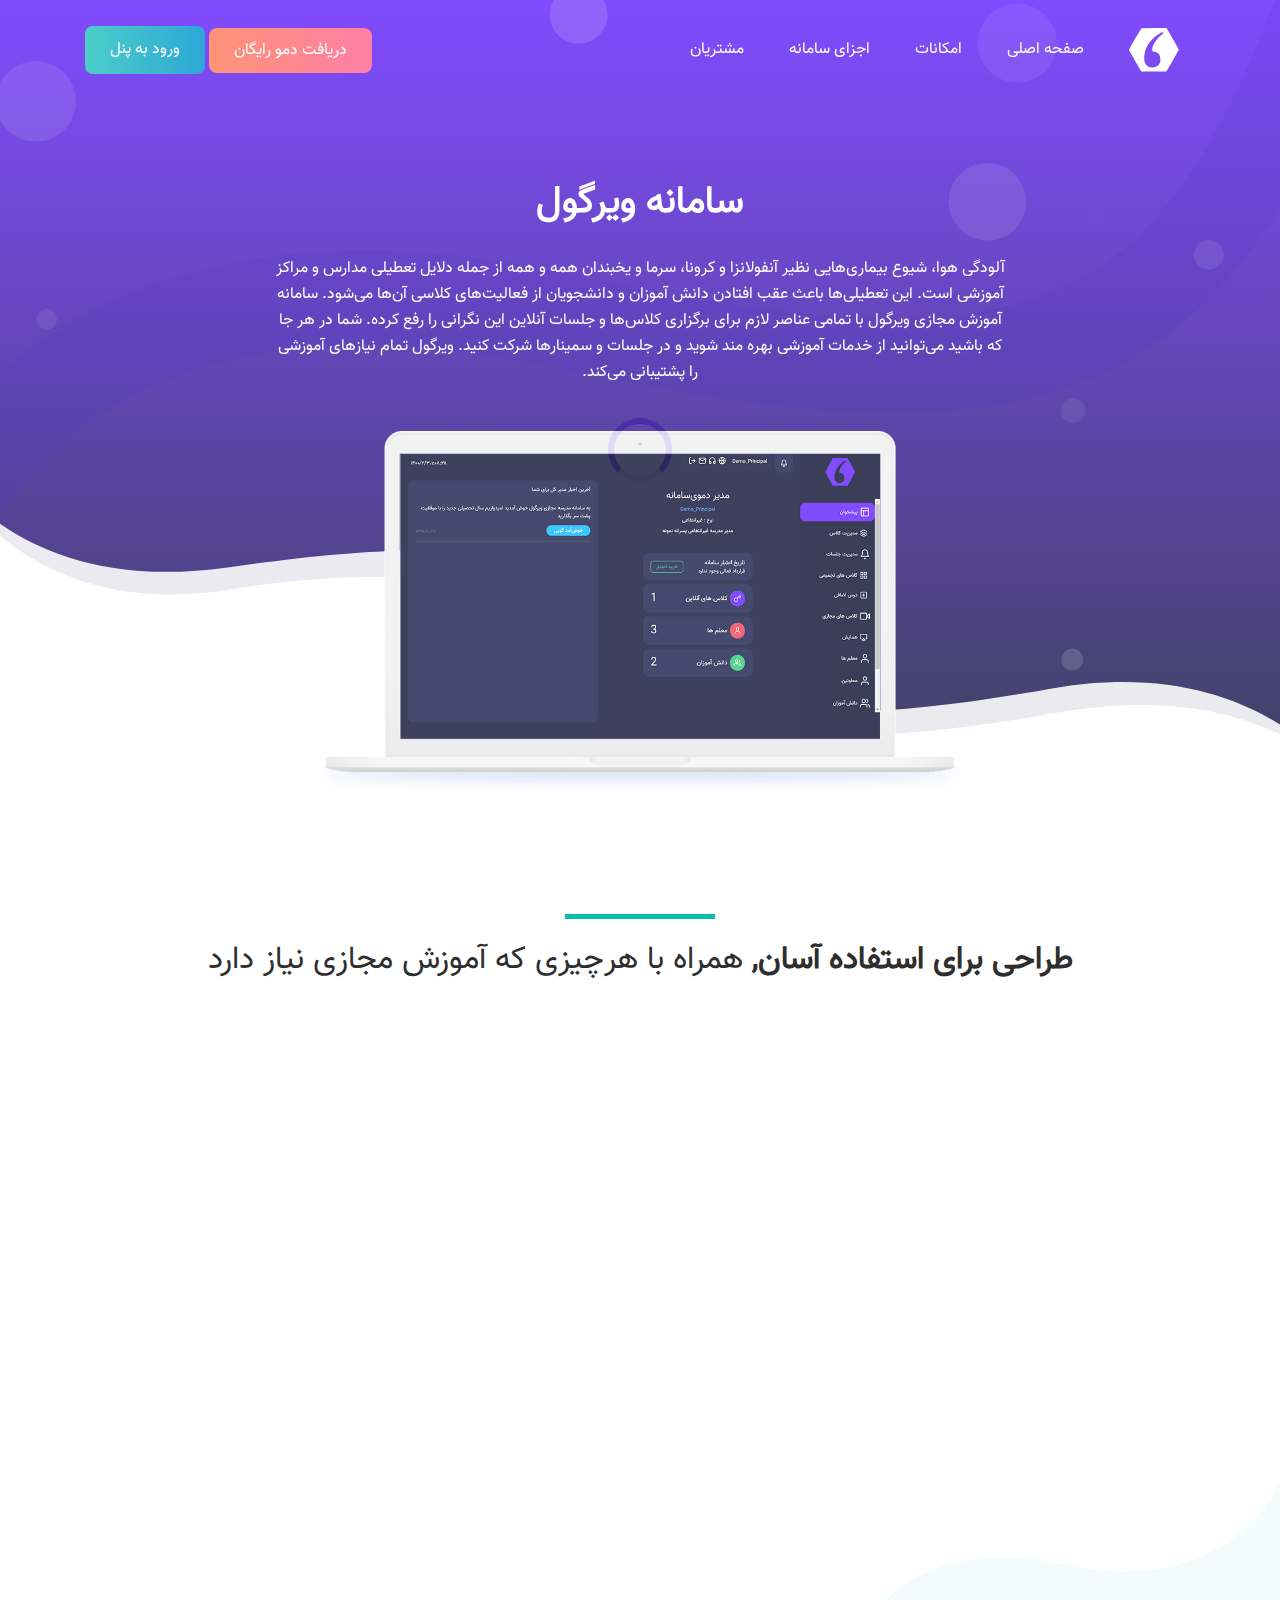
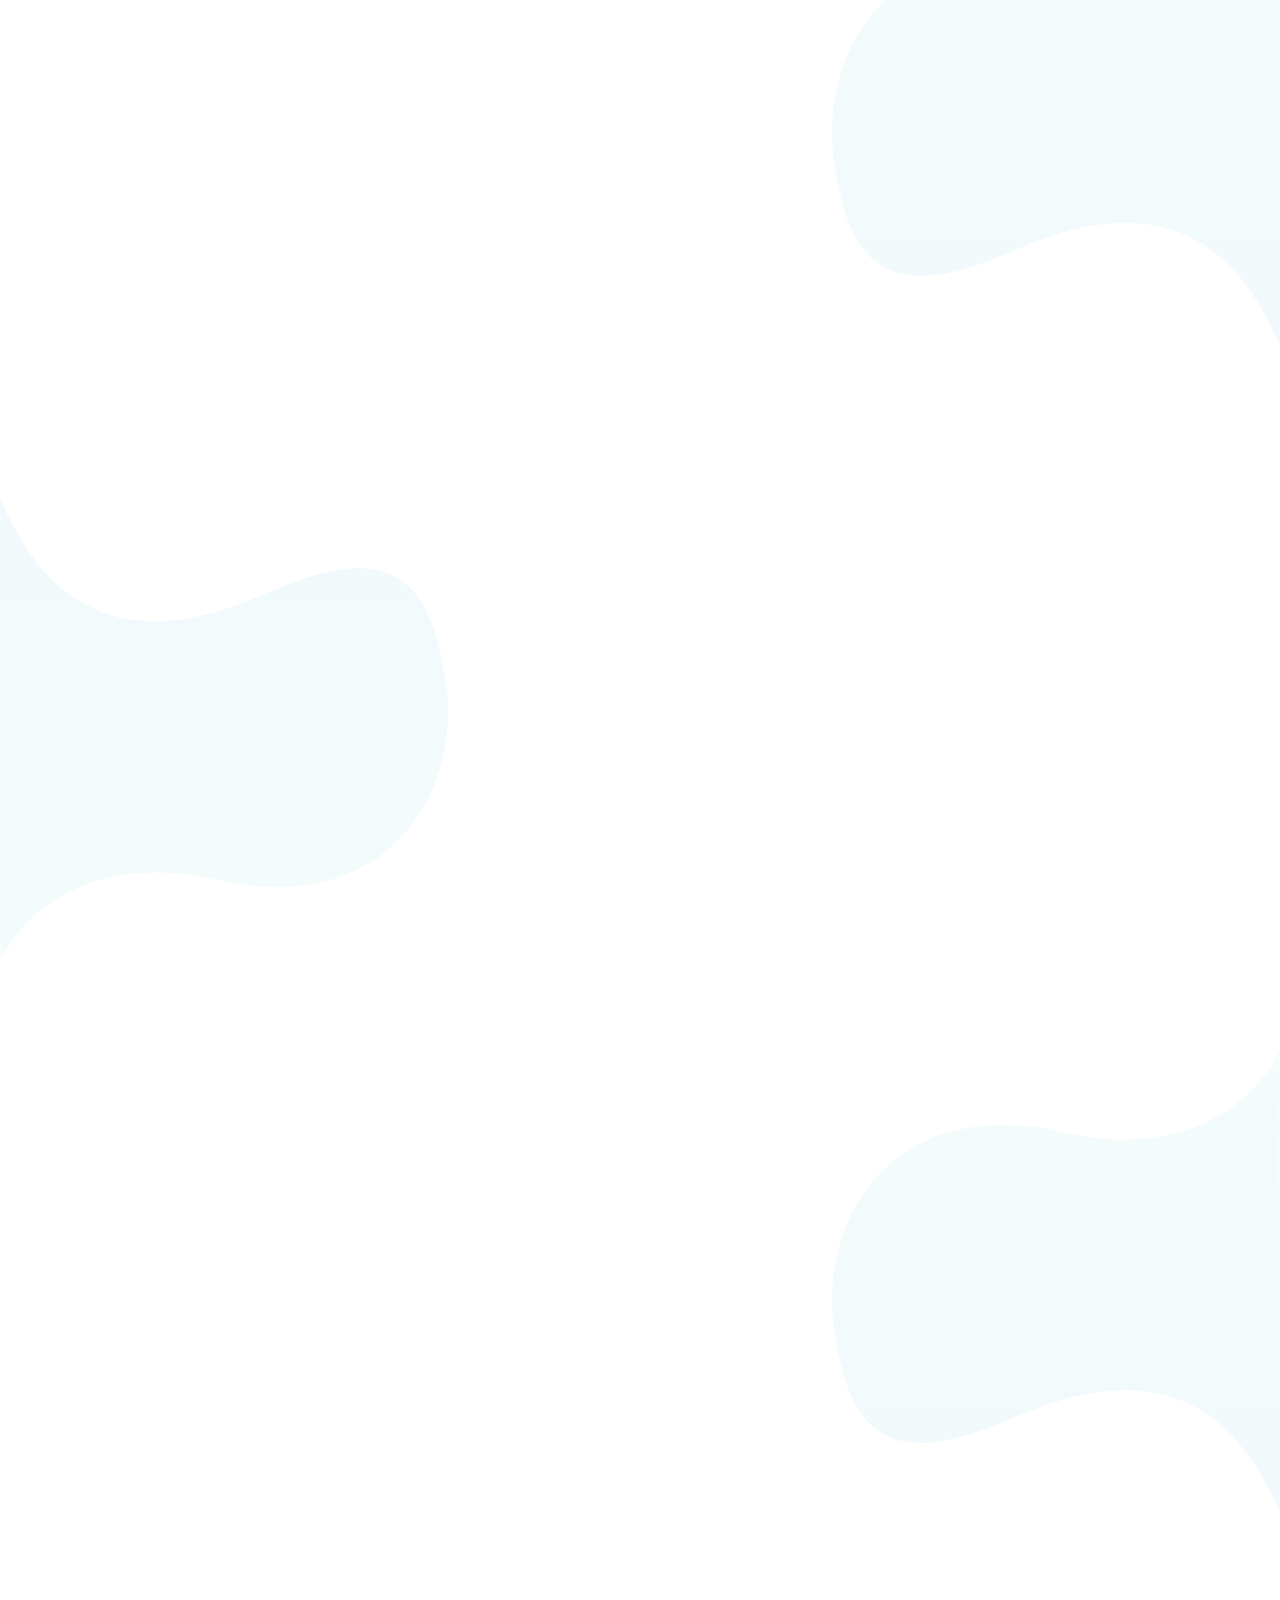
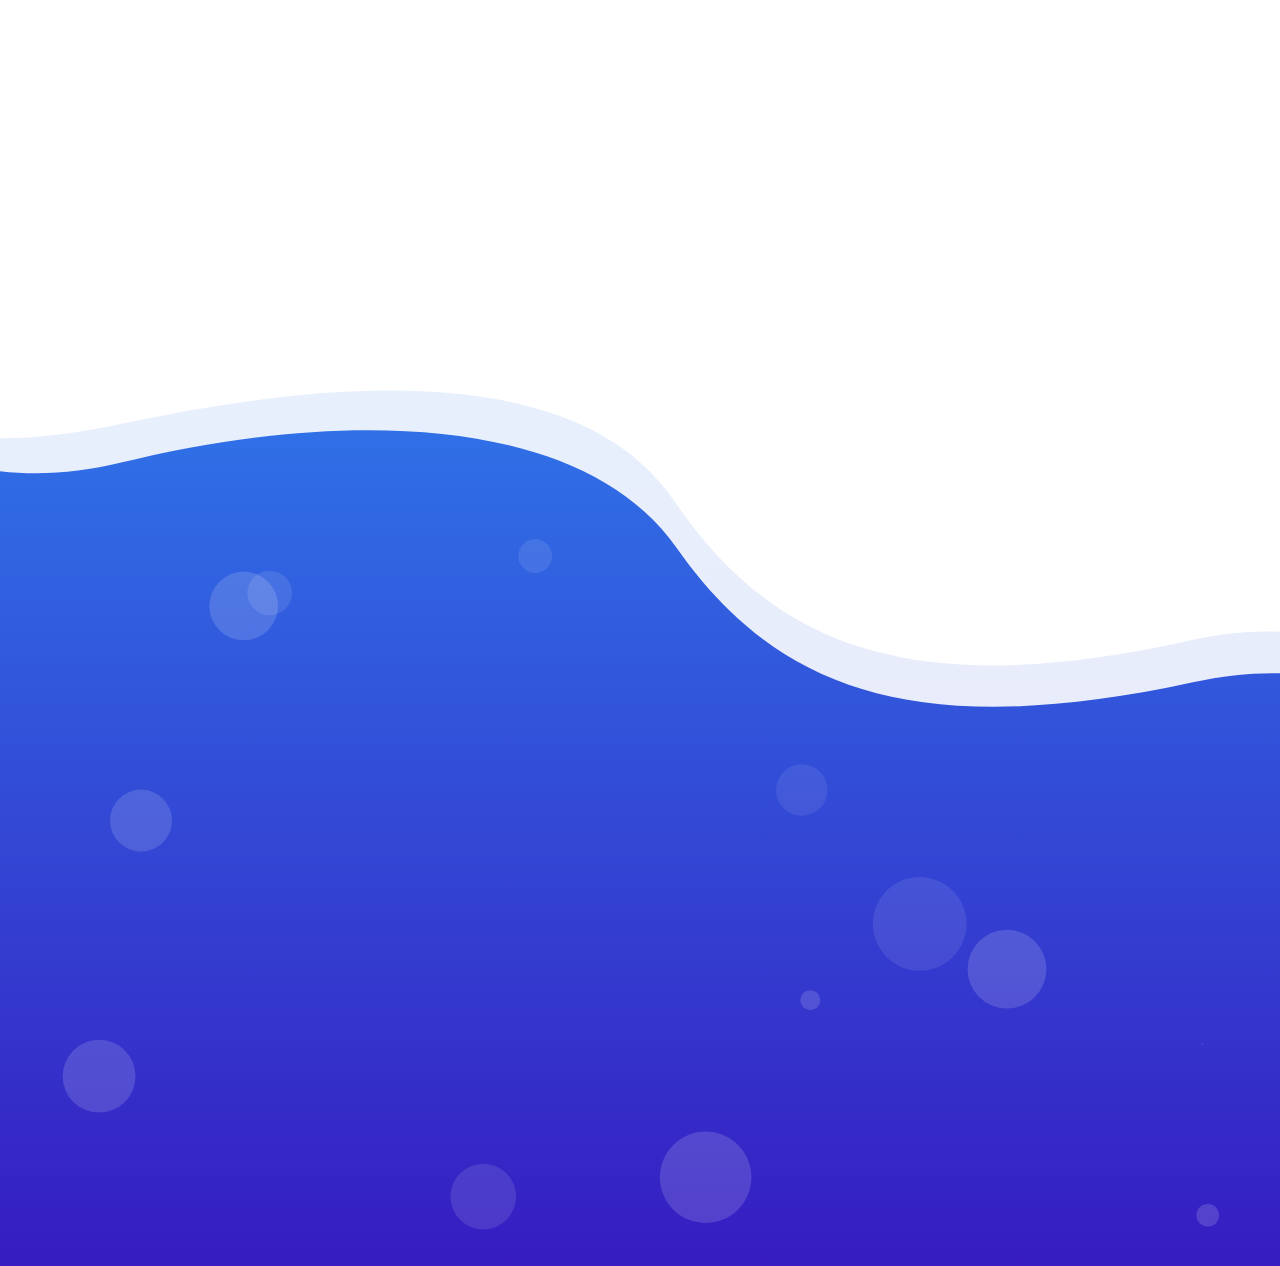
<file: ClientApp/index.html>
<!doctype html>
<html class="no-js" lang="fa">

<head>
    <meta charset="utf-8">
    
    <!--====== Title ======-->
    <title>ویرگول | سامانه آموزش مجازی</title>
    
    <meta name="description" content="سامانه آموزش مجازی ویرگول، با فراهم آوردن امکانات لازم برای آموزش مجازی شرایط تحصیل و تربیت را برای دانش آموزان فراهم میکند">
    <meta name="viewport" content="width=device-width, initial-scale=1">

    <!--====== Favicon Icon ======-->
    <link rel="shortcut icon" href="assets/images/favicon.png" type="image/png">
        
    <!--====== Animate CSS ======-->
    <link rel="stylesheet" href="assets/css/animate.css">
        
    <!--====== Magnific Popup CSS ======-->
    <link rel="stylesheet" href="assets/css/magnific-popup.css">
        
    <!--====== Slick CSS ======-->
    <link rel="stylesheet" href="assets/css/slick.css">
        
    <!--====== Line Icons CSS ======-->
    <link rel="stylesheet" href="assets/css/LineIcons.css">
        
    <!--====== Font Awesome CSS ======-->
    <link rel="stylesheet" href="assets/css/font-awesome.min.css">
        
    <!--====== Bootstrap CSS ======-->
    <link rel="stylesheet" href="assets/css/bootstrap.min.css">
    
    <!--====== Default CSS ======-->
    <link rel="stylesheet" href="assets/css/default.css">
    
    <!--====== Style CSS ======-->
    <link rel="stylesheet" href="assets/css/style.css">
    
</head>

<body dir="rtl">
    <!--[if IE]>
    <p class="browserupgrade">You are using an <strong>outdated</strong> browser. Please <a href="https://browsehappy.com/">upgrade your browser</a> to improve your experience and security.</p>
  <![endif]-->    
   
    <!--====== PRELOADER PART START ======-->

    <div class="preloader">
        <div class="loader">
            <div class="ytp-spinner">
                <div class="ytp-spinner-container">
                    <div class="ytp-spinner-rotator">
                        <div class="ytp-spinner-left">
                            <div class="ytp-spinner-circle"></div>
                        </div>
                        <div class="ytp-spinner-right">
                            <div class="ytp-spinner-circle"></div>
                        </div>
                    </div>
                </div>
            </div>
        </div>
    </div>

    <!--====== PRELOADER PART ENDS ======-->
    
    <!--====== HEADER PART START ======-->
    
    <header class="header-area">
        <div class="navbar-area">
            <div class="container">
                <div class="row">
                    <div class="col-lg-12">
                        <nav class="navbar navbar-expand-lg">
                            <a class="navbar-brand" href="index.html">
                                <img src="assets/images/logo.svg" alt="لوگو ویرگول">
                            </a>
                            <button class="navbar-toggler" type="button" data-toggle="collapse" data-target="#navbarSupportedContent" aria-controls="navbarSupportedContent" aria-expanded="false" aria-label="Toggle navigation">
                                <span class="toggler-icon"></span>
                                <span class="toggler-icon"></span>
                                <span class="toggler-icon"></span>
                            </button>

                            <div class="collapse navbar-collapse sub-menu-bar" id="navbarSupportedContent">
                                <ul id="nav" class="navbar-nav ml-auto">
                                    <li class="nav-item active">
                                        <a class="page-scroll" href="#home">صفحه اصلی</a>
                                    </li>
                                    <li class="nav-item">
                                        <a class="page-scroll" href="#features">امکانات</a>
                                    </li>
                                    <li class="nav-item">
                                        <a class="page-scroll" href="#about">اجزای سامانه</a>
                                    </li>
                                    <li class="nav-item">
                                        <a class="page-scroll" href="#brands">مشتریان</a>
                                    </li>
                                </ul>
                            </div> <!-- navbar collapse -->
                            
                            <div class="navbar-btn d-none d-sm-inline-block">
                                <a class="main-btn page-scroll" data-scroll-nav="0" href="#footer">دریافت دمو رایگان</a>
                                <a class="secondary-btn page-scroll" data-scroll-nav="0" href="https://panel.vir-gol.ir">ورود به پنل</a>
                            </div>
                        </nav> <!-- navbar -->
                    </div>
                </div> <!-- row -->
            </div> <!-- container -->
        </div> <!-- navbar area -->
        
        <div id="home" class="header-hero bg_cover" style="background-image: url(assets/images/banner-bg.svg)">
            <div class="container">
                <div class="row justify-content-center">
                    <div class="col-lg-8">
                        <div class="header-hero-content text-center">
                            <h2 class="header-title wow fadeInUp" data-wow-duration="1.3s" data-wow-delay="0.2s">سامانه ویرگول</h2>
                            <p class="text wow fadeInUp" data-wow-duration="1.3s" data-wow-delay="0.8s">آلودگی هوا، شیوع بیماری‌هایی نظیر آنفولانزا و کرونا، سرما و یخبندان همه و همه از جمله دلایل تعطیلی مدارس و مراکز آموزشی است. این تعطیلی‌ها باعث عقب افتادن دانش آموزان و دانشجویان از فعالیت‌های کلاسی آن‌ها می‌شود.
                                سامانه آموزش مجازی ویرگول با تمامی عناصر لازم برای برگزاری کلاس‌ها و جلسات آنلاین این نگرانی را رفع کرده. شما در هر جا که باشید می‌توانید از خدمات آموزشی بهره مند شوید و در جلسات و سمینارها شرکت کنید. ویرگول تمام نیازهای آموزشی را پشتیبانی می‌کند.
                                </p>
                        </div> <!-- header hero content -->
                    </div>
                </div> <!-- row -->
                <div class="row">
                    <div class="col-lg-12">
                        <div class="header-hero-image text-center wow fadeIn" data-wow-duration="1.3s" data-wow-delay="1.4s">
                            <img src="assets/images/header-hero.png" alt="سایت آموزش مجازی ویرگول">
                        </div> <!-- header hero image -->
                    </div>
                </div> <!-- row -->
            </div> <!-- container -->
            <div id="particles-1" class="particles"></div>
        </div> <!-- header hero -->
    </header>
    
    <!--====== HEADER PART ENDS ======-->
    
    <!--====== SERVICES PART START ======-->
    
    <section id="features" class="services-area pt-120">
        <div class="container">
            <div class="row justify-content-center">
                <div class="col-lg-10">
                    <div class="section-title text-center pb-40">
                        <div class="line m-auto"></div>
                        <h3 class="title">طراحی برای استفاده آسان, <span> همراه با هرچیزی که آموزش مجازی نیاز دارد</span></h3>
                    </div> <!-- section title -->
                </div>
            </div> <!-- row -->
            <div class="row justify-content-center">
                <div class="col-lg-4 col-md-7 col-sm-8">
                    <div class="single-services text-center mt-30 wow fadeIn" data-wow-duration="1s" data-wow-delay="0.2s">
                        <div class="services-icon">
                            <img class="shape" src="assets/images/services-shape.svg" alt="shape">
                            <img class="shape-1" src="assets/images/services-shape-1.svg" alt="shape">
                            <i class="lni-lock"></i>
                        </div>
                        <div class="services-content mt-30">
                            <h4 class="services-title"><a href="#">امن</a></h4>
                            <p class="text"><i class="lni-check-mark-circle"></i> نگهداری از اطلاعات آموزشی در چند بکاپ</p>
                            <p class="text2"><i class="lni-check-mark-circle"></i> تعریف و تایید دانش آموز، معلم و معاون توسط مدیر مدرسه</p>
                        </div>
                    </div> <!-- single services -->
                </div>
                <div class="col-lg-4 col-md-7 col-sm-8">
                    <div class="single-services text-center mt-30 wow fadeIn" data-wow-duration="1s" data-wow-delay="0.5s">
                        <div class="services-icon">
                            <img class="shape" src="assets/images/services-shape.svg" alt="shape">
                            <img class="shape-1" src="assets/images/services-shape-2.svg" alt="shape">
                            <i class="lni-spinner-arrow"></i>
                        </div>
                        <div class="services-content mt-30">
                            <h4 class="services-title"><a href="#">منعطف</a></h4>
                            <p class="text"><i class="lni-check-mark-circle"></i> استفاده به عنوان مدیریت جلسات سازمان</p>
                            <p class="text2"><i class="lni-check-mark-circle"></i> فعال سازی تحت دامنه اختصاصی</p>
                            <p class="text2"><i class="lni-check-mark-circle"></i> ایجاد کلاس خصوصی توسط معلم</p>
                        </div>
                    </div> <!-- single services -->
                </div>
                <div class="col-lg-4 col-md-7 col-sm-8">
                    <div class="single-services text-center mt-30 wow fadeIn" data-wow-duration="1s" data-wow-delay="0.8s">
                        <div class="services-icon">
                            <img class="shape" src="assets/images/services-shape.svg" alt="shape">
                            <img class="shape-1" src="assets/images/services-shape-3.svg" alt="shape">
                            <i class="lni-bolt-alt"></i>
                        </div>
                        <div class="services-content mt-30">
                            <h4 class="services-title"><a href="#">آسان</a></h4>
                            <p class="text"><i class="lni-check-mark-circle"></i> طراحی با هدف سادگی</p>
                            <p class="text2"><i class="lni-check-mark-circle"></i> پشتیبانی 24 ساعته</p>
                        </div>
                    </div> <!-- single services -->
                </div>
            </div> <!-- row -->
        </div> <!-- container -->
    </section>
    
    <!--====== SERVICES PART ENDS ======-->
    
    <!--====== ABOUT PART START ======-->
    
    <section id="about" class="about-area pt-70">
        <div class="container">
            <div class="row">
                <div class="col-lg-6">
                    <div class="about-content mt-50 wow fadeInRightBig" data-wow-duration="1s" data-wow-delay="0.5s">
                        <div class="section-title">
                            <div class="line"></div>
                            <h3 class="title">مدیریت مدرسه <span>به صورت مجازی</span></h3>
                        </div> <!-- section title -->
                        <p class="text">این بخش از سامانه به منظور مدیریت مدارس و کلاس‌های آنلاین طراحی شده است. مدیر مدرسه در این بخش از سامانه به تدوین و زمان بندی کلاس‌ها میپردازد. دانش آموزان و دبیران زمان کلاس‌های خود را مشاهده می‌کنند و می‌توانند مستقیما وارد کلاس مجازی شوند</p>
                    </div> <!-- about content -->
                </div>
                <div class="col-lg-6">
                    <div class="about-image text-center mt-50 wow fadeInLefttBig" data-wow-duration="1s" data-wow-delay="0.5s">
                        <img src="assets/images/control-panel.svg" alt="about">
                    </div> <!-- about image -->
                </div>
            </div> <!-- row -->
        </div> <!-- container -->
        <div class="about-shape-1">
            <img src="assets/images/about-shape-1.svg" alt="shape">
        </div>
    </section>
    
    <!--====== ABOUT PART ENDS ======-->
    
    <!--====== ABOUT PART START ======-->
    
    <section class="about-area pt-70">
        <div class="about-shape-2">
            <img src="assets/images/about-shape-2.svg" alt="shape">
        </div>
        <div class="container">
            <div class="row">
                <div class="col-lg-6 order-lg-last">
                    <div class="about-content mt-50 wow fadeInLeftBig" data-wow-duration="1s" data-wow-delay="0.5s">
                        <div class="section-title">
                            <div class="line"></div>
                            <h3 class="title">مدیریت دروس <span> برای افزایش بهره وری</span></h3>
                        </div> <!-- section title -->
                        <p class="text">فعالیت‌های درسی دانش آموزان نیازمند زمان بندی و نظارت دبیران است. بنابراین دانش آموزان پس از ثبت نام، مسیر مشخصی را طی می‌کنند. دبیران اهداف آموزشی خود را پیاده می‌کنند. این بخش دارای امکاناتی از جمله بارگذاری فایل درسی، ایجاد تکلیف، برگزاری آزمون، اعطای نمره و شایستگی، تالار اعلانات، تقویم آموزشی و... است</p>
                    </div> <!-- about content -->
                </div>
                <div class="col-lg-6 order-lg-first">
                    <div class="about-image text-center mt-50 wow fadeInRightBig" data-wow-duration="1s" data-wow-delay="0.5s">
                        <img src="assets/images/teacher.svg" alt="about">
                    </div> <!-- about image -->
                </div>
            </div> <!-- row -->
        </div> <!-- container -->
    </section>


    <!--====== ABOUT PART START ======-->
    
    <section class="about-area pt-70">
        <div class="container">
            <div class="row">
                <div class="col-lg-6">
                    <div class="about-content mt-50 wow fadeInLeftBig" data-wow-duration="1s" data-wow-delay="0.5s">
                        <div class="section-title">
                            <div class="line"></div>
                            <h3 class="title">سامانه کلاس و جلسات آنلاین <span> در هر ساعت از شبانه روز</span></h3>
                        </div> <!-- section title -->
                        <p class="text">با این سامانه شما می‌توانید در تمامی ساعات شبانه روز کلاس‌ها و جلسات خود را تشکیل دهید و از راه دور و به صورت آنلاین آن‌ها را برگزار نمایید. می‌توانید تجربه بالاترین کیفیت و سرعت را در جلسات خود داشته باشید. تمامی عناصر مورد نیاز برای برگزاری وبینار، کلاس‌های آموزشی آنلاین و جلسات در اختیار شماست</p>
                    </div> <!-- about content -->
                </div>
                <div class="col-lg-6">
                    <div class="about-image text-center mt-50 wow fadeInRightBig" data-wow-duration="1s" data-wow-delay="0.5s">
                        <img src="assets/images/videocall.svg" alt="about">
                    </div> <!-- about image -->
                </div>
            </div> <!-- row -->
        </div> <!-- container -->
        <div class="about-shape-1">
            <img src="assets/images/about-shape-1.svg" alt="shape">
        </div>
    </section>
    
    <!--====== ABOUT PART ENDS ======-->

    <!--====== BRAND PART START ======-->
    
    <div id="brands" class="brand-area pt-90">
        <div class="container">
            <div class="row">
                <div class="col-lg-12">
                    <div class="brand-logo d-flex align-items-center justify-content-center justify-content-md-between">
                        <div class="single-logo mt-30 wow fadeIn" data-wow-duration="1s" data-wow-delay="0.2s">
                            <img src="assets/images/sampad.png" alt="brand">
                        </div> <!-- single logo -->
                        <div class="single-logo mt-30 wow fadeIn" data-wow-duration="1.5s" data-wow-delay="0.2s">
                            <img src="assets/images/amoozeshparvaresh.jpg" alt="brand">
                        </div> <!-- single logo -->
                        <div class="single-logo mt-30 wow fadeIn" data-wow-duration="1.5s" data-wow-delay="0.3s">
                            <img src="assets/images/rahedoor.jpeg" alt="brand">
                        </div> <!-- single logo -->
                    </div> <!-- brand logo -->
                </div>
            </div>   <!-- row -->
        </div> <!-- container -->
    </div>

    <!--====== BRAND PART ENDS ======-->
    
    <!--====== FOOTER PART START ======-->
    
    <footer id="footer" class="footer-area pt-120">
        <div class="container">
            <div class="subscribe-area wow fadeIn" data-wow-duration="1s" data-wow-delay="0.5s">
                <div class="row">
                    <div class="col-lg-6">
                        <div class="subscribe-content mt-45">
                            <h2 class="subscribe-title">دریافت دموی رایگان <span>برای آزمایش و انتخاب</span></h2>
                        </div>
                    </div>
                    <div class="col-lg-6">
                        <div class="subscribe-form mt-50">
                            <p class="error-demo d-none">خطایی رخ داد. لطفا دوباره امتحان کنید</p>
                            <form action="#">
                                <input name="fname" class="text-right mb-2" type="text" placeholder="نام" required>
                                <input name="phone" class="text-left" type="text" placeholder="شماره همراه" required>
                                <button id="demo-btn" class="main-btn">ارسال</button>
                            </form>
                        </div>
                    </div>
                 </div> <!-- row -->
            </div> <!-- subscribe area -->
            <div class="footer-widget pb-100">
                <div class="row">
                    <div class="col-lg-4 col-md-6 col-sm-8">
                        <div class="footer-about text-right mt-50 wow fadeIn" data-wow-duration="1s" data-wow-delay="0.2s">
                            <a class="logo d-flex flex-row align-items-end" href="#">
                                <img src="assets/images/logo.svg" alt="logo">
                                <span class="mx-4" id="PPTrust"></span>
                            </a>
                            <p class="text mb-2">ویرگول با هدف ساده سازی آموزش و برگزاری جلسات از راه دور در سال ۱۳۹۸ و همزمان با شیوع ویروس کرونا به سفارش آموزش و پرورش استان خراسان رضوی و با همکاری دانشگاه فردوسی مشهد شروع به کار کرد.
                                ویرگول با شعار عدالت در آموزش از راه دور دو سامانه مدیریت مدرسه و برگزاری جلسات را توسعه داد.
                            </p>
                        </div> <!-- footer about -->
                    </div>
                    <div class="col-lg-5 col-md-7 col-sm-7">
                        <div class="footer-link d-flex mt-50 justify-content-md-between">
                            <div class="link-wrapper wow fadeIn" data-wow-duration="1s" data-wow-delay="0.4s">
                                <div class="footer-title">
                                    <h4 class="title">لینک ها</h4>
                                </div>
                                <ul class="link">
                                    <li><a href="about.html">درباره ما</a></li>
                                </ul>
                            </div> <!-- footer wrapper -->
                            <div class="link-wrapper wow fadeIn" data-wow-duration="1s" data-wow-delay="0.6s">
                                <div class="footer-title">
                                    <h4 class="title">همکاری</h4>
                                </div>
                                <ul class="link">
                                    <li><a href="jobs.html">فرصت های شغلی</a></li>
                                    <li><a href="marketing.html">مشارکت در فروش</a></li>
                                </ul>
                            </div> <!-- footer wrapper -->
                        </div> <!-- footer link -->
                    </div>
                    <div class="col-lg-3 col-md-5 col-sm-5">
                        <div class="footer-contact mt-50 wow fadeIn" data-wow-duration="1s" data-wow-delay="0.8s">
                            <div class="footer-title">
                                <h4 class="title">تماس با ما</h4>
                            </div>
                            <ul class="contact">
                                <li><i class="fa fa-md fa-phone"> 09361207250</i></li>
                                <li><i class="fa fa-md fa-envelope"> support@support.com</i></li>
                                <li><i class="fa fa-md fa-instagram"> vir_gol.ir</i></li>
                                <li>مشهد، دانشگاه فردوسی، دانشکده مهندسی، واحد فناور شماره 7</i></li>
                            </ul>
                        </div> <!-- footer contact -->
                    </div>
                </div> <!-- row -->
            </div> <!-- footer widget -->
        </div> <!-- container -->
        <div id="particles-2"></div>
    </footer>
    
    <!--====== FOOTER PART ENDS ======-->
    
    <!--====== BACK TOP TOP PART START ======-->

    <a href="#" class="back-to-top"><i class="lni-chevron-up"></i></a>

    <!--====== BACK TOP TOP PART ENDS ======-->   
    
    <!--====== PART START ======-->
    
<!--
    <section class="">
        <div class="container">
            <div class="row">
                <div class="col-lg-"></div>
            </div>
        </div>
    </section>
-->
    
    <!--====== PART ENDS ======-->




    <!--====== Jquery js ======-->
    <script src="assets/js/vendor/jquery-1.12.4.min.js"></script>
    <script src="assets/js/vendor/modernizr-3.7.1.min.js"></script>
    
    <!--====== Bootstrap js ======-->
    <script src="assets/js/popper.min.js"></script>
    <script src="assets/js/bootstrap.min.js"></script>
    
    <!--====== Plugins js ======-->
    <script src="assets/js/plugins.js"></script>
    
    <!--====== Slick js ======-->
    <script src="assets/js/slick.min.js"></script>
    
    <!--====== Ajax Contact js ======-->
    <script src="assets/js/ajax-contact.js"></script>
    
    <!--====== Counter Up js ======-->
    <script src="assets/js/waypoints.min.js"></script>
    <script src="assets/js/jquery.counterup.min.js"></script>
    
    <!--====== Magnific Popup js ======-->
    <script src="assets/js/jquery.magnific-popup.min.js"></script>
    
    <!--====== Scrolling Nav js ======-->
    <script src="assets/js/jquery.easing.min.js"></script>
    <script src="assets/js/scrolling-nav.js"></script>
    
    <!--====== wow js ======-->
    <script src="assets/js/wow.min.js"></script>
    
    <!--====== Particles js ======-->
    <script src="assets/js/particles.min.js"></script>

    <!--====== Axios ======-->
    <script src="assets/js/axios.min.js"></script>
    
    <!--====== Main js ======-->
    <script src="assets/js/main.js"></script>

    <script src="https://cdn.payping.ir/statics/trust.js" theme="light"></script>
    
</body>

</html>
</file>
<file: ClientApp/assets/css/default.css>
/* Deafult Margin & Padding */
/*-- Margin Top --*/
.mt-5 {
	margin-top: 5px;
}
.mt-10 {
	margin-top: 10px;
}
.mt-15 {
	margin-top: 15px;
}
.mt-20 {
	margin-top: 20px;
}
.mt-25 {
	margin-top: 25px;
}
.mt-30 {
	margin-top: 30px;
}
.mt-35 {
	margin-top: 35px;
}
.mt-40 {
	margin-top: 40px;
}
.mt-45 {
	margin-top: 45px;
}
.mt-50 {
	margin-top: 50px;
}
.mt-55 {
	margin-top: 55px;
}
.mt-60 {
	margin-top: 60px;
}
.mt-65 {
	margin-top: 65px;
}
.mt-70 {
	margin-top: 70px;
}
.mt-75 {
	margin-top: 75px;
}
.mt-80 {
	margin-top: 80px;
}
.mt-85 {
	margin-top: 85px;
}
.mt-90 {
	margin-top: 90px;
}
.mt-95 {
	margin-top: 95px;
}
.mt-100 {
	margin-top: 100px;
}
.mt-105 {
	margin-top: 105px;
}
.mt-110 {
	margin-top: 110px;
}
.mt-115 {
	margin-top: 115px;
}
.mt-120 {
	margin-top: 120px;
}
.mt-125 {
	margin-top: 125px;
}
.mt-130 {
	margin-top: 130px;
}
.mt-135 {
	margin-top: 135px;
}
.mt-140 {
	margin-top: 140px;
}
.mt-145 {
	margin-top: 145px;
}
.mt-150 {
	margin-top: 150px;
}
.mt-155 {
	margin-top: 155px;
}
.mt-160 {
	margin-top: 160px;
}
.mt-165 {
	margin-top: 165px;
}
.mt-170 {
	margin-top: 170px;
}
.mt-175 {
	margin-top: 175px;
}
.mt-180 {
	margin-top: 180px;
}
.mt-185 {
	margin-top: 185px;
}
.mt-190 {
	margin-top: 190px;
}
.mt-195 {
	margin-top: 195px;
}
.mt-200 {
	margin-top: 200px;
}
/*-- Margin Bottom --*/

.mb-5 {
	margin-bottom: 5px;
}
.mb-10 {
	margin-bottom: 10px;
}
.mb-15 {
	margin-bottom: 15px;
}
.mb-20 {
	margin-bottom: 20px;
}
.mb-25 {
	margin-bottom: 25px;
}
.mb-30 {
	margin-bottom: 30px;
}
.mb-35 {
	margin-bottom: 35px;
}
.mb-40 {
	margin-bottom: 40px;
}
.mb-45 {
	margin-bottom: 45px;
}
.mb-50 {
	margin-bottom: 50px;
}
.mb-55 {
	margin-bottom: 55px;
}
.mb-60 {
	margin-bottom: 60px;
}
.mb-65 {
	margin-bottom: 65px;
}
.mb-70 {
	margin-bottom: 70px;
}
.mb-75 {
	margin-bottom: 75px;
}
.mb-80 {
	margin-bottom: 80px;
}
.mb-85 {
	margin-bottom: 85px;
}
.mb-90 {
	margin-bottom: 90px;
}
.mb-95 {
	margin-bottom: 95px;
}
.mb-100 {
	margin-bottom: 100px;
}
.mb-105 {
	margin-bottom: 105px;
}
.mb-110 {
	margin-bottom: 110px;
}
.mb-115 {
	margin-bottom: 115px;
}
.mb-120 {
	margin-bottom: 120px;
}
.mb-125 {
	margin-bottom: 125px;
}
.mb-130 {
	margin-bottom: 130px;
}
.mb-135 {
	margin-bottom: 135px;
}
.mb-140 {
	margin-bottom: 140px;
}
.mb-145 {
	margin-bottom: 145px;
}
.mb-150 {
	margin-bottom: 150px;
}
.mb-155 {
	margin-bottom: 155px;
}
.mb-160 {
	margin-bottom: 160px;
}
.mb-165 {
	margin-bottom: 165px;
}
.mb-170 {
	margin-bottom: 170px;
}
.mb-175 {
	margin-bottom: 175px;
}
.mb-180 {
	margin-bottom: 180px;
}
.mb-185 {
	margin-bottom: 185px;
}
.mb-190 {
	margin-bottom: 190px;
}
.mb-195 {
	margin-bottom: 195px;
}
.mb-200 {
	margin-bottom: 200px;
}
/*-- margin left --*/
.ml-5 {
	margin-left: 5px;
}
.ml-10 {
	margin-left: 10px;
}
.ml-15 {
	margin-left: 15px;
}
.ml-20 {
	margin-left: 20px;
}
.ml-25 {
	margin-left: 25px;
}
.ml-30 {
	margin-left: 30px;
}
.ml-35 {
	margin-left: 35px;
}
.ml-40 {
	margin-left: 40px;
}
.ml-45 {
	margin-left: 45px;
}
.ml-50 {
	margin-left: 50px;
}
.ml-55 {
	margin-left: 55px;
}
.ml-60 {
	margin-left: 60px;
}
.ml-65 {
	margin-left: 65px;
}
.ml-70 {
	margin-left: 70px;
}
.ml-75 {
	margin-left: 75px;
}
.ml-80 {
	margin-left: 80px;
}
.ml-85 {
	margin-left: 85px;
}
.ml-90 {
	margin-left: 90px;
}
.ml-95 {
	margin-left: 95px;
}
.ml-100 {
	margin-left: 100px;
}
.ml-105 {
	margin-left: 105px;
}
.ml-110 {
	margin-left: 110px;
}
.ml-115 {
	margin-left: 115px;
}
.ml-120 {
	margin-left: 120px;
}
.ml-125 {
	margin-left: 125px;
}
.ml-130 {
	margin-left: 130px;
}
.ml-135 {
	margin-left: 135px;
}
.ml-140 {
	margin-left: 140px;
}
.ml-145 {
	margin-left: 145px;
}
.ml-150 {
	margin-left: 150px;
}
.ml-155 {
	margin-left: 155px;
}
.ml-160 {
	margin-left: 160px;
}
.ml-165 {
	margin-left: 165px;
}
.ml-170 {
	margin-left: 170px;
}
.ml-175 {
	margin-left: 175px;
}
.ml-180 {
	margin-left: 180px;
}
.ml-185 {
	margin-left: 185px;
}
.ml-190 {
	margin-left: 190px;
}
.ml-195 {
	margin-left: 195px;
}
.ml-200 {
	margin-left: 200px;
}
/*-- margin right --*/
.mr-5 {
	margin-right: 5px;
}
.mr-10 {
	margin-right: 10px;
}
.mr-15 {
	margin-right: 15px;
}
.mr-20 {
	margin-right: 20px;
}
.mr-25 {
	margin-right: 25px;
}
.mr-30 {
	margin-right: 30px;
}
.mr-35 {
	margin-right: 35px;
}
.mr-40 {
	margin-right: 40px;
}
.mr-45 {
	margin-right: 45px;
}
.mr-50 {
	margin-right: 50px;
}
.mr-55 {
	margin-right: 55px;
}
.mr-60 {
	margin-right: 60px;
}
.mr-65 {
	margin-right: 65px;
}
.mr-70 {
	margin-right: 70px;
}
.mr-75 {
	margin-right: 75px;
}
.mr-80 {
	margin-right: 80px;
}
.mr-85 {
	margin-right: 85px;
}
.mr-90 {
	margin-right: 90px;
}
.mr-95 {
	margin-right: 95px;
}
.mr-100 {
	margin-right: 100px;
}
.mr-105 {
	margin-right: 105px;
}
.mr-110 {
	margin-right: 110px;
}
.mr-115 {
	margin-right: 115px;
}
.mr-120 {
	margin-right: 120px;
}
.mr-125 {
	margin-right: 125px;
}
.mr-130 {
	margin-right: 130px;
}
.mr-135 {
	margin-right: 135px;
}
.mr-140 {
	margin-right: 140px;
}
.mr-145 {
	margin-right: 145px;
}
.mr-150 {
	margin-right: 150px;
}
.mr-155 {
	margin-right: 155px;
}
.mr-160 {
	margin-right: 160px;
}
.mr-165 {
	margin-right: 165px;
}
.mr-170 {
	margin-right: 170px;
}
.mr-175 {
	margin-right: 175px;
}
.mr-180 {
	margin-right: 180px;
}
.mr-185 {
	margin-right: 185px;
}
.mr-190 {
	margin-right: 190px;
}
.mr-195 {
	margin-right: 195px;
}
.mr-200 {
	margin-right: 200px;
}


/*-- Padding Top --*/

.pt-5 {
	padding-top: 5px;
}
.pt-10 {
	padding-top: 10px;
}
.pt-15 {
	padding-top: 15px;
}
.pt-20 {
	padding-top: 20px;
}
.pt-25 {
	padding-top: 25px;
}
.pt-30 {
	padding-top: 30px;
}
.pt-35 {
	padding-top: 35px;
}
.pt-40 {
	padding-top: 40px;
}
.pt-45 {
	padding-top: 45px;
}
.pt-50 {
	padding-top: 50px;
}
.pt-55 {
	padding-top: 55px;
}
.pt-60 {
	padding-top: 60px;
}
.pt-65 {
	padding-top: 65px;
}
.pt-70 {
	padding-top: 70px;
}
.pt-75 {
	padding-top: 75px;
}
.pt-80 {
	padding-top: 80px;
}
.pt-85 {
	padding-top: 85px;
}
.pt-90 {
	padding-top: 90px;
}
.pt-95 {
	padding-top: 95px;
}
.pt-100 {
	padding-top: 100px;
}
.pt-105 {
	padding-top: 105px;
}
.pt-110 {
	padding-top: 110px;
}
.pt-115 {
	padding-top: 115px;
}
.pt-120 {
	padding-top: 120px;
}
.pt-125 {
	padding-top: 125px;
}
.pt-130 {
	padding-top: 130px;
}
.pt-135 {
	padding-top: 135px;
}
.pt-140 {
	padding-top: 140px;
}
.pt-145 {
	padding-top: 145px;
}
.pt-150 {
	padding-top: 150px;
}
.pt-155 {
	padding-top: 155px;
}
.pt-160 {
	padding-top: 160px;
}
.pt-165 {
	padding-top: 165px;
}
.pt-170 {
	padding-top: 170px;
}
.pt-175 {
	padding-top: 175px;
}
.pt-180 {
	padding-top: 180px;
}
.pt-185 {
	padding-top: 185px;
}
.pt-190 {
	padding-top: 190px;
}
.pt-195 {
	padding-top: 195px;
}
.pt-200 {
	padding-top: 200px;
}
/*-- Padding Bottom --*/

.pb-5 {
	padding-bottom: 5px;
}
.pb-10 {
	padding-bottom: 10px;
}
.pb-15 {
	padding-bottom: 15px;
}
.pb-20 {
	padding-bottom: 20px;
}
.pb-25 {
	padding-bottom: 25px;
}
.pb-30 {
	padding-bottom: 30px;
}
.pb-35 {
	padding-bottom: 35px;
}
.pb-40 {
	padding-bottom: 40px;
}
.pb-45 {
	padding-bottom: 45px;
}
.pb-50 {
	padding-bottom: 50px;
}
.pb-55 {
	padding-bottom: 55px;
}
.pb-60 {
	padding-bottom: 60px;
}
.pb-65 {
	padding-bottom: 65px;
}
.pb-70 {
	padding-bottom: 70px;
}
.pb-75 {
	padding-bottom: 75px;
}
.pb-80 {
	padding-bottom: 80px;
}
.pb-85 {
	padding-bottom: 85px;
}
.pb-90 {
	padding-bottom: 90px;
}
.pb-95 {
	padding-bottom: 95px;
}
.pb-100 {
	padding-bottom: 100px;
}
.pb-105 {
	padding-bottom: 105px;
}
.pb-110 {
	padding-bottom: 110px;
}
.pb-115 {
	padding-bottom: 115px;
}
.pb-120 {
	padding-bottom: 120px;
}
.pb-125 {
	padding-bottom: 125px;
}
.pb-130 {
	padding-bottom: 130px;
}
.pb-135 {
	padding-bottom: 135px;
}
.pb-140 {
	padding-bottom: 140px;
}
.pb-145 {
	padding-bottom: 145px;
}
.pb-150 {
	padding-bottom: 150px;
}
.pb-155 {
	padding-bottom: 155px;
}
.pb-160 {
	padding-bottom: 160px;
}
.pb-165 {
	padding-bottom: 165px;
}
.pb-170 {
	padding-bottom: 170px;
}
.pb-175 {
	padding-bottom: 175px;
}
.pb-180 {
	padding-bottom: 180px;
}
.pb-185 {
	padding-bottom: 185px;
}
.pb-190 {
	padding-bottom: 190px;
}
.pb-195 {
	padding-bottom: 195px;
}
.pb-200 {
	padding-bottom: 200px;
}

/*-- Padding left --*/

.pl-0 {
	padding-left: 0px;
}
.pl-5 {
	padding-left: 5px;
}
.pl-10 {
	padding-left: 10px;
}
.pl-15 {
	padding-left: 15px;
}
.pl-20 {
	padding-left: 20px;
}
.pl-25 {
	padding-left: 25px;
}
.pl-30 {
	padding-left: 30px;
}
.pl-35 {
	padding-left: 35px;
}
.pl-40 {
	padding-left: 40px;
}
.pl-45 {
	padding-left: 45px;
}
.pl-50 {
	padding-left: 50px;
}
.pl-55 {
	padding-left: 55px;
}
.pl-60 {
	padding-left: 60px;
}
.pl-65 {
	padding-left: 65px;
}
.pl-70 {
	padding-left: 70px;
}
.pl-75 {
	padding-left: 75px;
}
.pl-80 {
	padding-left: 80px;
}
.pl-85 {
	padding-left: 85px;
}
.pl-90 {
	padding-left: 90px;
}
.pl-100 {
	padding-left: 100px;
}
.pl-105 {
	padding-left: 105px;
}
.pl-110 {
	padding-left: 110px;
}
.pl-115 {
	padding-left: 115px;
}
.pl-120 {
	padding-left: 120px;
}
.pl-125 {
	padding-left: 125px;
}
/*-- Padding right --*/

.pr-0 {
	padding-right: 0px;
}
.pr-5 {
	padding-right: 5px;
}
.pr-10 {
	padding-right: 10px;
}
.pr-15 {
	padding-right: 15px;
}
.pr-20 {
	padding-right: 20px;
}
.pr-25 {
	padding-right: 25px;
}
.pr-30 {
	padding-right: 30px;
}
.pr-35 {
	padding-right: 35px;
}
.pr-40 {
	padding-right: 40px;
}
.pr-45 {
	padding-right: 45px;
}
.pr-50 {
	padding-right: 50px;
}
.pr-55 {
	padding-right: 55px;
}
.pr-60 {
	padding-right: 60px;
}
.pr-65 {
	padding-right: 65px;
}
.pr-70 {
	padding-right: 70px;
}
.pr-75 {
	padding-right: 75px;
}
.pr-80 {
	padding-right: 80px;
}
.pr-85 {
	padding-right: 85px;
}
.pr-90 {
	padding-right: 90px;
}
.pr-95 {
	padding-right: 95px;
}
.pr-100 {
	padding-right: 100px;
}
.pr-105 {
	padding-right: 105px;
}
/* Background Color */

.gray-bg {
	background: #f6f6f6;
}
.white-bg {
	background: #fff;
}
.black-bg {
	background: #222;
}
/* Color */

.white {
	color: #fff;
}
.black {
	color: #222;
}
/* black overlay */

[data-overlay] {
	position: relative;
}
[data-overlay]::before {
	background: #000 none repeat scroll 0 0;
	content: "";
	height: 100%;
	left: 0;
	position: absolute;
	top: 0;
	width: 100%;
	z-index: 1;
}
[data-overlay="3"]::before {
	opacity: 0.3;
}
[data-overlay="4"]::before {
	opacity: 0.4;
}
[data-overlay="5"]::before {
	opacity: 0.5;
}
[data-overlay="6"]::before {
	opacity: 0.6;
}
[data-overlay="7"]::before {
	opacity: 0.7;
}
[data-overlay="8"]::before {
	opacity: 0.8;
}
[data-overlay="9"]::before {
	opacity: 0.9;
}
</file>
<file: ClientApp/assets/css/style.css>
/*-----------------------------------------------------------------------------------

    Template Name: Sass Landing Page,
    Template URI: site.com
    Description: Sass Landing Page,
    Author: Uideck
    Author URI: https://uideck.com/
    Support: https://uideck.com/support/
    Version: 1.0

-----------------------------------------------------------------------------------

    CSS INDEX
    ===================

    01.COMMON 
    02.HEADER
    03.BRAND
    04.SERVICES
    05.ABOUT
    06.VIDEO COUNTER
    07.TEAM
    08.TESTIMONIAL
    09.BLOG
    10.SUBSCRIBE
    11.FOOTER

-----------------------------------------------------------------------------------*/
/*===========================
     01.COMMON css 
===========================*/
@import url("https://fonts.googleapis.com/css?family=Poppins:400,700|Lato:300,400,700&display=swap");

@font-face {
  font-family: Vazir;
  src: url("../fonts/vazir/Vazir.woff");
}

body {
  font-family: "Vazir", sans-serif;
  font-weight: normal;
  font-style: normal;
  color: #6A6972;
  overflow-x: hidden; }

* {
  margin: 0;
  padding: 0;
  -webkit-box-sizing: border-box;
  -moz-box-sizing: border-box;
  box-sizing: border-box; }

img {
  max-width: 100%; }

a:focus,
input:focus,
textarea:focus,
button:focus {
  text-decoration: none;
  outline: none; }

a:focus,
a:hover {
  text-decoration: none; }

i,
span,
a {
  display: inline-block; }

audio,
canvas,
iframe,
img,
svg,
video {
  vertical-align: middle; }

h1,
h2,
h3,
h4,
h5,
h6 {
  font-family: "Vazir", sans-serif;
  font-weight: 700;
  color: #2E2E2E;
  margin: 0px; }

h1 {
  font-size: 48px; }

h2 {
  font-size: 36px; }

h3 {
  font-size: 28px; }

h4 {
  font-size: 22px; }

h5 {
  font-size: 18px; }

h6 {
  font-size: 16px; }

ul, ol {
  margin: 0px;
  padding: 0px;
  list-style-type: none; }

p {
  font-size: 16px;
  font-weight: 400;
  line-height: 26px;
  color: #6A6972;
  margin: 0px; }

.bg_cover {
  background-position: center center;
  background-size: cover;
  background-repeat: no-repeat;
  width: 100%;
  height: 100%; }

/*===== All Slick Slide Outline Style =====*/
.slick-slide {
  outline: 0; }

/*===== All Button Style =====*/
.main-btn {
  display: inline-block;
  font-weight: 500;
  text-align: center;
  white-space: nowrap;
  vertical-align: middle;
  -webkit-user-select: none;
  -moz-user-select: none;
  -ms-user-select: none;
  user-select: none;
  padding: 0 25px;
  font-size: 16px;
  line-height: 48px;
  border-radius: 8px;
  border: 0;
  color: #fff;
  cursor: pointer;
  z-index: 5;
  -webkit-transition: all 0.4s ease-out 0s;
  -moz-transition: all 0.4s ease-out 0s;
  -ms-transition: all 0.4s ease-out 0s;
  -o-transition: all 0.4s ease-out 0s;
  transition: all 0.4s ease-out 0s;
  background: -webkit-linear-gradient(left, #33c8c1 0%, #119bd2 50%, #33c8c1 100%);
  background: -o-linear-gradient(left, #33c8c1 0%, #119bd2 50%, #33c8c1 100%);
  background: linear-gradient(to right, #33c8c1 0%, #119bd2 50%, #33c8c1 100%);
  background-size: 200%; }
  .main-btn:hover {
    color: #fff;
    background-position: right center; }

.secondary-btn {
  display: inline-block;
  font-weight: 500;
  text-align: center;
  white-space: nowrap;
  vertical-align: middle;
  -webkit-user-select: none;
  -moz-user-select: none;
  -ms-user-select: none;
  user-select: none;
  padding: 0 25px;
  font-size: 16px;
  line-height: 48px;
  border-radius: 8px;
  border: 0;
  color: #fff;
  cursor: pointer;
  z-index: 5;
  -webkit-transition: all 0.4s ease-out 0s;
  -moz-transition: all 0.4s ease-out 0s;
  -ms-transition: all 0.4s ease-out 0s;
  -o-transition: all 0.4s ease-out 0s;
  transition: all 0.4s ease-out 0s;
  background: -webkit-linear-gradient(left, #33c8c1 0%, #119bd2 50%, #33c8c1 100%);
  background: -o-linear-gradient(left, #33c8c1 0%, #119bd2 50%, #33c8c1 100%);
  background: linear-gradient(to right, #33c8c1 0%, #119bd2 50%, #33c8c1 100%);
  background-size: 200%; }
  .secondary-btn:hover {
    color: #fff;
    background-position: right center; }

/*===== All SECTION TITLE Style =====*/
.section-title .line {
  background: -webkit-linear-gradient(#0dbcb0 0%, #0dbcb0 100%);
  background: -o-linear-gradient(#0dbcb0 0%, #0dbcb0 100%);
  background: linear-gradient(#0dbcb0 0%, #0dbcb0 100%);
  width: 150px;
  height: 5px;
  margin-bottom: 10px !important; }

.section-title .title {
  font-size: 38px;
  font-weight: 700;
  line-height: 42px; }
  @media (max-width: 767px) {
    .section-title .title {
      font-size: 20px; } }
  @media only screen and (min-width: 576px) and (max-width: 767px) {
    .section-title .title {
      font-size: 30px; } }
  .section-title .title span {
    font-weight: 400;
    display: contents; }

/*===== All Section Title Style =====*/
.section-title .sub-title {
  font-size: 18px;
  font-weight: 400;
  color: #7033FF;
  text-transform: uppercase; }
  @media (max-width: 767px) {
    .section-title .sub-title {
      font-size: 16px; } }

.section-title .title {
  font-size: 32px;
  padding-top: 10px; }
  @media only screen and (min-width: 992px) and (max-width: 1199px) {
    .section-title .title {
      font-size: 30px; } }
  @media (max-width: 767px) {
    .section-title .title {
      font-size: 24px; } }
  .section-title .title span {
    font-weight: 400;
    display: contents; }

/*===== All Slick Slide Outline Style =====*/
.slick-slide {
  outline: 0; }

/*===== All Preloader Style =====*/
.preloader {
  /* Body Overlay */
  position: fixed;
  top: 0;
  left: 0;
  display: table;
  height: 100%;
  width: 100%;
  /* Change Background Color */
  background: #fff;
  z-index: 99999; }
  .preloader .loader {
    display: table-cell;
    vertical-align: middle;
    text-align: center; }
    .preloader .loader .ytp-spinner {
      position: absolute;
      left: 50%;
      top: 50%;
      width: 64px;
      margin-left: -32px;
      z-index: 18;
      pointer-events: none; }
      .preloader .loader .ytp-spinner .ytp-spinner-container {
        pointer-events: none;
        position: absolute;
        width: 100%;
        padding-bottom: 100%;
        top: 50%;
        left: 50%;
        margin-top: -50%;
        margin-left: -50%;
        -webkit-animation: ytp-spinner-linspin 1568.23529647ms linear infinite;
        -moz-animation: ytp-spinner-linspin 1568.23529647ms linear infinite;
        -o-animation: ytp-spinner-linspin 1568.23529647ms linear infinite;
        animation: ytp-spinner-linspin 1568.23529647ms linear infinite; }
        .preloader .loader .ytp-spinner .ytp-spinner-container .ytp-spinner-rotator {
          position: absolute;
          width: 100%;
          height: 100%;
          -webkit-animation: ytp-spinner-easespin 5332ms cubic-bezier(0.4, 0, 0.2, 1) infinite both;
          -moz-animation: ytp-spinner-easespin 5332ms cubic-bezier(0.4, 0, 0.2, 1) infinite both;
          -o-animation: ytp-spinner-easespin 5332ms cubic-bezier(0.4, 0, 0.2, 1) infinite both;
          animation: ytp-spinner-easespin 5332ms cubic-bezier(0.4, 0, 0.2, 1) infinite both; }
          .preloader .loader .ytp-spinner .ytp-spinner-container .ytp-spinner-rotator .ytp-spinner-left {
            position: absolute;
            top: 0;
            left: 0;
            bottom: 0;
            overflow: hidden;
            right: 50%; }
          .preloader .loader .ytp-spinner .ytp-spinner-container .ytp-spinner-rotator .ytp-spinner-right {
            position: absolute;
            top: 0;
            right: 0;
            bottom: 0;
            overflow: hidden;
            left: 50%; }
    .preloader .loader .ytp-spinner-circle {
      box-sizing: border-box;
      position: absolute;
      width: 200%;
      height: 100%;
      border-style: solid;
      /* Spinner Color */
      border-color: #7033FF #7033FF #E1E1E1;
      border-radius: 50%;
      border-width: 6px; }
    .preloader .loader .ytp-spinner-left .ytp-spinner-circle {
      left: 0;
      right: -100%;
      border-right-color: #E1E1E1;
      -webkit-animation: ytp-spinner-left-spin 1333ms cubic-bezier(0.4, 0, 0.2, 1) infinite both;
      -moz-animation: ytp-spinner-left-spin 1333ms cubic-bezier(0.4, 0, 0.2, 1) infinite both;
      -o-animation: ytp-spinner-left-spin 1333ms cubic-bezier(0.4, 0, 0.2, 1) infinite both;
      animation: ytp-spinner-left-spin 1333ms cubic-bezier(0.4, 0, 0.2, 1) infinite both; }
    .preloader .loader .ytp-spinner-right .ytp-spinner-circle {
      left: -100%;
      right: 0;
      border-left-color: #E1E1E1;
      -webkit-animation: ytp-right-spin 1333ms cubic-bezier(0.4, 0, 0.2, 1) infinite both;
      -moz-animation: ytp-right-spin 1333ms cubic-bezier(0.4, 0, 0.2, 1) infinite both;
      -o-animation: ytp-right-spin 1333ms cubic-bezier(0.4, 0, 0.2, 1) infinite both;
      animation: ytp-right-spin 1333ms cubic-bezier(0.4, 0, 0.2, 1) infinite both; }

/* Preloader Animations */
@-webkit-keyframes ytp-spinner-linspin {
  to {
    -webkit-transform: rotate(360deg);
    -moz-transform: rotate(360deg);
    -ms-transform: rotate(360deg);
    -o-transform: rotate(360deg);
    transform: rotate(360deg); } }

@keyframes ytp-spinner-linspin {
  to {
    -webkit-transform: rotate(360deg);
    -moz-transform: rotate(360deg);
    -ms-transform: rotate(360deg);
    -o-transform: rotate(360deg);
    transform: rotate(360deg); } }

@-webkit-keyframes ytp-spinner-easespin {
  12.5% {
    -webkit-transform: rotate(135deg);
    -moz-transform: rotate(135deg);
    -ms-transform: rotate(135deg);
    -o-transform: rotate(135deg);
    transform: rotate(135deg); }
  25% {
    -webkit-transform: rotate(270deg);
    -moz-transform: rotate(270deg);
    -ms-transform: rotate(270deg);
    -o-transform: rotate(270deg);
    transform: rotate(270deg); }
  37.5% {
    -webkit-transform: rotate(405deg);
    -moz-transform: rotate(405deg);
    -ms-transform: rotate(405deg);
    -o-transform: rotate(405deg);
    transform: rotate(405deg); }
  50% {
    -webkit-transform: rotate(540deg);
    -moz-transform: rotate(540deg);
    -ms-transform: rotate(540deg);
    -o-transform: rotate(540deg);
    transform: rotate(540deg); }
  62.5% {
    -webkit-transform: rotate(675deg);
    -moz-transform: rotate(675deg);
    -ms-transform: rotate(675deg);
    -o-transform: rotate(675deg);
    transform: rotate(675deg); }
  75% {
    -webkit-transform: rotate(810deg);
    -moz-transform: rotate(810deg);
    -ms-transform: rotate(810deg);
    -o-transform: rotate(810deg);
    transform: rotate(810deg); }
  87.5% {
    -webkit-transform: rotate(945deg);
    -moz-transform: rotate(945deg);
    -ms-transform: rotate(945deg);
    -o-transform: rotate(945deg);
    transform: rotate(945deg); }
  to {
    -webkit-transform: rotate(1080deg);
    -moz-transform: rotate(1080deg);
    -ms-transform: rotate(1080deg);
    -o-transform: rotate(1080deg);
    transform: rotate(1080deg); } }

@keyframes ytp-spinner-easespin {
  12.5% {
    -webkit-transform: rotate(135deg);
    -moz-transform: rotate(135deg);
    -ms-transform: rotate(135deg);
    -o-transform: rotate(135deg);
    transform: rotate(135deg); }
  25% {
    -webkit-transform: rotate(270deg);
    -moz-transform: rotate(270deg);
    -ms-transform: rotate(270deg);
    -o-transform: rotate(270deg);
    transform: rotate(270deg); }
  37.5% {
    -webkit-transform: rotate(405deg);
    -moz-transform: rotate(405deg);
    -ms-transform: rotate(405deg);
    -o-transform: rotate(405deg);
    transform: rotate(405deg); }
  50% {
    -webkit-transform: rotate(540deg);
    -moz-transform: rotate(540deg);
    -ms-transform: rotate(540deg);
    -o-transform: rotate(540deg);
    transform: rotate(540deg); }
  62.5% {
    -webkit-transform: rotate(675deg);
    -moz-transform: rotate(675deg);
    -ms-transform: rotate(675deg);
    -o-transform: rotate(675deg);
    transform: rotate(675deg); }
  75% {
    -webkit-transform: rotate(810deg);
    -moz-transform: rotate(810deg);
    -ms-transform: rotate(810deg);
    -o-transform: rotate(810deg);
    transform: rotate(810deg); }
  87.5% {
    -webkit-transform: rotate(945deg);
    -moz-transform: rotate(945deg);
    -ms-transform: rotate(945deg);
    -o-transform: rotate(945deg);
    transform: rotate(945deg); }
  to {
    -webkit-transform: rotate(1080deg);
    -moz-transform: rotate(1080deg);
    -ms-transform: rotate(1080deg);
    -o-transform: rotate(1080deg);
    transform: rotate(1080deg); } }

@-webkit-keyframes ytp-spinner-left-spin {
  0% {
    -webkit-transform: rotate(130deg);
    -moz-transform: rotate(130deg);
    -ms-transform: rotate(130deg);
    -o-transform: rotate(130deg);
    transform: rotate(130deg); }
  50% {
    -webkit-transform: rotate(-5deg);
    -moz-transform: rotate(-5deg);
    -ms-transform: rotate(-5deg);
    -o-transform: rotate(-5deg);
    transform: rotate(-5deg); }
  to {
    -webkit-transform: rotate(130deg);
    -moz-transform: rotate(130deg);
    -ms-transform: rotate(130deg);
    -o-transform: rotate(130deg);
    transform: rotate(130deg); } }

@keyframes ytp-spinner-left-spin {
  0% {
    -webkit-transform: rotate(130deg);
    -moz-transform: rotate(130deg);
    -ms-transform: rotate(130deg);
    -o-transform: rotate(130deg);
    transform: rotate(130deg); }
  50% {
    -webkit-transform: rotate(-5deg);
    -moz-transform: rotate(-5deg);
    -ms-transform: rotate(-5deg);
    -o-transform: rotate(-5deg);
    transform: rotate(-5deg); }
  to {
    -webkit-transform: rotate(130deg);
    -moz-transform: rotate(130deg);
    -ms-transform: rotate(130deg);
    -o-transform: rotate(130deg);
    transform: rotate(130deg); } }

@-webkit-keyframes ytp-right-spin {
  0% {
    -webkit-transform: rotate(-130deg);
    -moz-transform: rotate(-130deg);
    -ms-transform: rotate(-130deg);
    -o-transform: rotate(-130deg);
    transform: rotate(-130deg); }
  50% {
    -webkit-transform: rotate(5deg);
    -moz-transform: rotate(5deg);
    -ms-transform: rotate(5deg);
    -o-transform: rotate(5deg);
    transform: rotate(5deg); }
  to {
    -webkit-transform: rotate(-130deg);
    -moz-transform: rotate(-130deg);
    -ms-transform: rotate(-130deg);
    -o-transform: rotate(-130deg);
    transform: rotate(-130deg); } }

@keyframes ytp-right-spin {
  0% {
    -webkit-transform: rotate(-130deg);
    -moz-transform: rotate(-130deg);
    -ms-transform: rotate(-130deg);
    -o-transform: rotate(-130deg);
    transform: rotate(-130deg); }
  50% {
    -webkit-transform: rotate(5deg);
    -moz-transform: rotate(5deg);
    -ms-transform: rotate(5deg);
    -o-transform: rotate(5deg);
    transform: rotate(5deg); }
  to {
    -webkit-transform: rotate(-130deg);
    -moz-transform: rotate(-130deg);
    -ms-transform: rotate(-130deg);
    -o-transform: rotate(-130deg);
    transform: rotate(-130deg); } }

/*===========================
      02.HEADER css 
===========================*/
/*===== NAVBAR =====*/
.navbar-area {
  position: absolute;
  top: 0;
  left: 0;
  width: 100%;
  z-index: 99;
  -webkit-transition: all 0.3s ease-out 0s;
  -moz-transition: all 0.3s ease-out 0s;
  -ms-transition: all 0.3s ease-out 0s;
  -o-transition: all 0.3s ease-out 0s;
  transition: all 0.3s ease-out 0s; }

.sticky {
  position: fixed;
  z-index: 99;
  background-color: #fff;
  -webkit-box-shadow: 0px 20px 50px 0px rgba(0, 0, 0, 0.05);
  -moz-box-shadow: 0px 20px 50px 0px rgba(0, 0, 0, 0.05);
  box-shadow: 0px 20px 50px 0px rgba(0, 0, 0, 0.05);
  -webkit-transition: all 0.3s ease-out 0s;
  -moz-transition: all 0.3s ease-out 0s;
  -ms-transition: all 0.3s ease-out 0s;
  -o-transition: all 0.3s ease-out 0s;
  transition: all 0.3s ease-out 0s; }
  .sticky .navbar {
    padding: 10px 0; }

.navbar {
  padding: 25px 0;
  border-radius: 5px;
  position: relative;
  -webkit-transition: all 0.3s ease-out 0s;
  -moz-transition: all 0.3s ease-out 0s;
  -ms-transition: all 0.3s ease-out 0s;
  -o-transition: all 0.3s ease-out 0s;
  transition: all 0.3s ease-out 0s; }

.navbar-brand {
  padding: 0; }

.navbar-toggler {
  padding: 0; }
  .navbar-toggler .toggler-icon {
    width: 30px;
    height: 2px;
    background-color: #fff;
    display: block;
    margin: 5px 0;
    position: relative;
    -webkit-transition: all 0.3s ease-out 0s;
    -moz-transition: all 0.3s ease-out 0s;
    -ms-transition: all 0.3s ease-out 0s;
    -o-transition: all 0.3s ease-out 0s;
    transition: all 0.3s ease-out 0s; }
  .navbar-toggler.active .toggler-icon:nth-of-type(1) {
    -webkit-transform: rotate(45deg);
    -moz-transform: rotate(45deg);
    -ms-transform: rotate(45deg);
    -o-transform: rotate(45deg);
    transform: rotate(45deg);
    top: 7px; }
  .navbar-toggler.active .toggler-icon:nth-of-type(2) {
    opacity: 0; }
  .navbar-toggler.active .toggler-icon:nth-of-type(3) {
    -webkit-transform: rotate(135deg);
    -moz-transform: rotate(135deg);
    -ms-transform: rotate(135deg);
    -o-transform: rotate(135deg);
    transform: rotate(135deg);
    top: -7px; }

@media only screen and (min-width: 768px) and (max-width: 991px) {
  .navbar-collapse {
    position: absolute;
    top: 100%;
    left: 0;
    width: 100%;
    background-color: #fff;
    z-index: 9;
    -webkit-box-shadow: 0px 15px 20px 0px rgba(0, 0, 0, 0.1);
    -moz-box-shadow: 0px 15px 20px 0px rgba(0, 0, 0, 0.1);
    box-shadow: 0px 15px 20px 0px rgba(0, 0, 0, 0.1);
    padding: 5px 12px; } }

@media (max-width: 767px) {
  .navbar-collapse {
    position: absolute;
    top: 100%;
    left: 0;
    width: 100%;
    background-color: #fff;
    z-index: 9;
    -webkit-box-shadow: 0px 15px 20px 0px rgba(0, 0, 0, 0.1);
    -moz-box-shadow: 0px 15px 20px 0px rgba(0, 0, 0, 0.1);
    box-shadow: 0px 15px 20px 0px rgba(0, 0, 0, 0.1);
    padding: 5px 12px; } }

.navbar-nav .nav-item {
  margin-right: 45px;
  position: relative; }
  @media only screen and (min-width: 992px) and (max-width: 1199px) {
    .navbar-nav .nav-item {
      margin-right: 30px; } }
  @media only screen and (min-width: 768px) and (max-width: 991px) {
    .navbar-nav .nav-item {
      margin: 0; } }
  @media (max-width: 767px) {
    .navbar-nav .nav-item {
      margin: 0; } }
  .navbar-nav .nav-item a {
    font-size: 16px;
    font-weight: 400;
    color: #fff;
    -webkit-transition: all 0.3s ease-out 0s;
    -moz-transition: all 0.3s ease-out 0s;
    -ms-transition: all 0.3s ease-out 0s;
    -o-transition: all 0.3s ease-out 0s;
    transition: all 0.3s ease-out 0s;
    padding: 10px 0;
    position: relative;
    font-family: "Vazir", sans-serif; }
    @media only screen and (min-width: 768px) and (max-width: 991px) {
      .navbar-nav .nav-item a {
        display: block;
        padding: 4px 0;
        color: #2E2E2E; } }
    @media (max-width: 767px) {
      .navbar-nav .nav-item a {
        display: block;
        padding: 4px 0;
        color: #2E2E2E; } }
  .navbar-nav .nav-item:hover .sub-menu {
    top: 100%;
    opacity: 1;
    visibility: visible; }
    @media only screen and (min-width: 768px) and (max-width: 991px) {
      .navbar-nav .nav-item:hover .sub-menu {
        top: 0; } }
    @media (max-width: 767px) {
      .navbar-nav .nav-item:hover .sub-menu {
        top: 0; } }
  .navbar-nav .nav-item .sub-menu {
    width: 200px;
    background-color: #fff;
    -webkit-box-shadow: 0px 0px 20px 0px rgba(0, 0, 0, 0.1);
    -moz-box-shadow: 0px 0px 20px 0px rgba(0, 0, 0, 0.1);
    box-shadow: 0px 0px 20px 0px rgba(0, 0, 0, 0.1);
    position: absolute;
    top: 110%;
    left: 0;
    opacity: 0;
    visibility: hidden;
    -webkit-transition: all 0.3s ease-out 0s;
    -moz-transition: all 0.3s ease-out 0s;
    -ms-transition: all 0.3s ease-out 0s;
    -o-transition: all 0.3s ease-out 0s;
    transition: all 0.3s ease-out 0s; }
    @media only screen and (min-width: 768px) and (max-width: 991px) {
      .navbar-nav .nav-item .sub-menu {
        position: relative;
        width: 100%;
        top: 0;
        display: none;
        opacity: 1;
        visibility: visible; } }
    @media (max-width: 767px) {
      .navbar-nav .nav-item .sub-menu {
        position: relative;
        width: 100%;
        top: 0;
        display: none;
        opacity: 1;
        visibility: visible; } }
    .navbar-nav .nav-item .sub-menu li {
      display: block; }
      .navbar-nav .nav-item .sub-menu li a {
        display: block;
        padding: 8px 20px;
        color: #2E2E2E; }
        .navbar-nav .nav-item .sub-menu li a.active, .navbar-nav .nav-item .sub-menu li a:hover {
          padding-left: 25px;
          color: #7033FF; }

.navbar-nav .sub-nav-toggler {
  display: none; }
  @media only screen and (min-width: 768px) and (max-width: 991px) {
    .navbar-nav .sub-nav-toggler {
      display: block;
      position: absolute;
      right: 0;
      top: 0;
      background: none;
      color: #2E2E2E;
      font-size: 18px;
      border: 0;
      width: 30px;
      height: 30px; } }
  @media (max-width: 767px) {
    .navbar-nav .sub-nav-toggler {
      display: block;
      position: absolute;
      right: 0;
      top: 0;
      background: none;
      color: #2E2E2E;
      font-size: 18px;
      border: 0;
      width: 30px;
      height: 30px; } }
  .navbar-nav .sub-nav-toggler span {
    width: 8px;
    height: 8px;
    border-left: 1px solid #2E2E2E;
    border-bottom: 1px solid #2E2E2E;
    -webkit-transform: rotate(-45deg);
    -moz-transform: rotate(-45deg);
    -ms-transform: rotate(-45deg);
    -o-transform: rotate(-45deg);
    transform: rotate(-45deg);
    position: relative;
    top: -5px; }

@media only screen and (min-width: 768px) and (max-width: 991px) {
  .navbar-btn {
    position: absolute;
    top: 50%;
    right: 50px;
    -webkit-transform: translateY(-50%);
    -moz-transform: translateY(-50%);
    -ms-transform: translateY(-50%);
    -o-transform: translateY(-50%);
    transform: translateY(-50%); } }

@media (max-width: 767px) {
  .navbar-btn {
    position: absolute;
    top: 50%;
    right: 50px;
    -webkit-transform: translateY(-50%);
    -moz-transform: translateY(-50%);
    -ms-transform: translateY(-50%);
    -o-transform: translateY(-50%);
    transform: translateY(-50%); } }

.navbar-btn .main-btn {
  height: 45px;
  line-height: 45px;
  background: -webkit-linear-gradient(left, #fe8464 0%, #fe6e9a 50%, #fe8464 100%);
  background: -o-linear-gradient(left, #fe8464 0%, #fe6e9a 50%, #fe8464 100%);
  background: linear-gradient(to right, #fe8464 0%, #fe6e9a 50%, #fe8464 100%);
  background-size: 200%; }
  .navbar-btn .main-btn:hover {
    color: #fff;
    background-position: right center; }

.sticky .navbar-toggler .toggler-icon {
  background-color: #2E2E2E; }

.sticky .navbar-nav .nav-item a {
  color: #2E2E2E; }

.sticky .navbar-nav .nav-item.active > a, .sticky .navbar-nav .nav-item:hover > a {
  color: #7033FF; }

/*===== HEADER HERO =====*/
.header-hero {
  position: relative;
  z-index: 5;
  background-position: bottom center; }

#particles-1 {
  position: absolute;
  top: 0;
  left: 0;
  width: 100%;
  height: 100%;
  z-index: -1; }

.header-hero-content {
  padding-top: 180px; }
  @media (max-width: 767px) {
    .header-hero-content {
      padding-top: 100px; } }
  .header-hero-content .header-sub-title {
    font-size: 38px;
    font-weight: 300;
    color: #fff; }
    @media (max-width: 767px) {
      .header-hero-content .header-sub-title {
        font-size: 24px; } }
    @media only screen and (min-width: 576px) and (max-width: 767px) {
      .header-hero-content .header-sub-title {
        font-size: 30px; } }
  .header-hero-content .header-title {
    font-size: 38px;
    font-weight: 700;
    color: #fff; }
    @media (max-width: 767px) {
      .header-hero-content .header-title {
        font-size: 24px; } }
    @media only screen and (min-width: 576px) and (max-width: 767px) {
      .header-hero-content .header-title {
        font-size: 30px; } }
  .header-hero-content .text {
    color: #fff;
    margin-top: 30px; }
  .header-hero-content .main-btn {
    margin-top: 40px; }

.header-hero-image {
  padding-top: 45px; }
  .header-hero-image img {
    max-width: 650px; }
    @media (max-width: 767px) {
      .header-hero-image img {
        max-width: 100%; } }
  @media (max-width: 767px) {
    .header-hero-image {
      padding-top: 30px; } }

/*===========================
      03.BRAND css 
===========================*/
@media (max-width: 767px) {
  .brand-logo {
    -ms-flex-wrap: wrap;
    flex-wrap: wrap; } }

.single-logo {
  padding: 0 30px; }
  @media only screen and (min-width: 768px) and (max-width: 991px) {
    .single-logo {
      padding: 0 15px; } }
  @media (max-width: 767px) {
    .single-logo {
      padding: 0 15px; } }
  @media (max-width: 767px) {
    .single-logo {
      width: 50%; } }
  @media only screen and (min-width: 576px) and (max-width: 767px) {
    .single-logo {
      width: 33.33%; } }
  .single-logo img {
    width: 100%;
    opacity: 0.5;
    -webkit-transition: all 0.3s ease-out 0s;
    -moz-transition: all 0.3s ease-out 0s;
    -ms-transition: all 0.3s ease-out 0s;
    -o-transition: all 0.3s ease-out 0s;
    transition: all 0.3s ease-out 0s; }
  .single-logo:hover img {
    opacity: 1; }

/*===========================
      04.SERVICES css 
===========================*/
.single-services {
  background-color: #fff;
  -webkit-box-shadow: 0px 5px 30px 0px rgba(167, 167, 167, 0.16);
  -moz-box-shadow: 0px 5px 30px 0px rgba(167, 167, 167, 0.16);
  box-shadow: 0px 5px 30px 0px rgba(167, 167, 167, 0.16);
  -webkit-transition: all 0.3s ease-out 0s;
  -moz-transition: all 0.3s ease-out 0s;
  -ms-transition: all 0.3s ease-out 0s;
  -o-transition: all 0.3s ease-out 0s;
  transition: all 0.3s ease-out 0s;
  padding: 50px 30px;
  border: 2px solid transparent;
  border-radius: 8px; 
  height: 100%; }
  @media (max-width: 767px) {
    .single-services {
      padding: 20px 20px 30px; } }
  .single-services .services-icon {
    display: inline-block;
    position: relative; }
    .single-services .services-icon img {
      -webkit-transition: all 0.4s ease-out 0s;
      -moz-transition: all 0.4s ease-out 0s;
      -ms-transition: all 0.4s ease-out 0s;
      -o-transition: all 0.4s ease-out 0s;
      transition: all 0.4s ease-out 0s; }
    .single-services .services-icon .shape-1 {
      position: absolute;
      top: 50%;
      left: 50%;
      -webkit-transform: translate(-50%, -50%);
      -moz-transform: translate(-50%, -50%);
      -ms-transform: translate(-50%, -50%);
      -o-transform: translate(-50%, -50%);
      transform: translate(-50%, -50%); }
    .single-services .services-icon i {
      position: absolute;
      top: 50%;
      left: 50%;
      -webkit-transform: translate(-50%, -50%);
      -moz-transform: translate(-50%, -50%);
      -ms-transform: translate(-50%, -50%);
      -o-transform: translate(-50%, -50%);
      transform: translate(-50%, -50%);
      font-size: 34px;
      color: #fff; }
  .single-services .services-content .services-title a {
    font-size: 26px;
    font-weight: 700;
    color: #2E2E2E;
    -webkit-transition: all 0.3s ease-out 0s;
    -moz-transition: all 0.3s ease-out 0s;
    -ms-transition: all 0.3s ease-out 0s;
    -o-transition: all 0.3s ease-out 0s;
    transition: all 0.3s ease-out 0s; }
    @media only screen and (min-width: 992px) and (max-width: 1199px) {
      .single-services .services-content .services-title a {
        font-size: 24px; } }
    @media (max-width: 767px) {
      .single-services .services-content .services-title a {
        font-size: 20px; } }
    .single-services .services-content .services-title a:hover {
      color: #7033FF; }
  .single-services .services-content .text {
    margin-top: 30px;
   }
  .single-services .services-content .text2 {
    margin-top: 20px;
   }
    @media (max-width: 767px) {
      .single-services .services-content .text {
        margin-top: 20px; }
        .single-services .services-content .text2 {
          margin-top: 10px; } }
  .single-services .services-content .more {
    margin-top: 30px;
    font-size: 16px;
    font-weight: 400;
    color: #2E2E2E;
    -webkit-transition: all 0.3s ease-out 0s;
    -moz-transition: all 0.3s ease-out 0s;
    -ms-transition: all 0.3s ease-out 0s;
    -o-transition: all 0.3s ease-out 0s;
    transition: all 0.3s ease-out 0s; }
    .single-services .services-content .more i {
      margin-left: 10px; }
    .single-services .services-content .more:hover {
      color: #7033FF; }
  .single-services:hover {
    border-color: #0dbcb0; }
    .single-services:hover .services-icon .shape {
      -webkit-transform: rotate(25deg);
      -moz-transform: rotate(25deg);
      -ms-transform: rotate(25deg);
      -o-transform: rotate(25deg);
      transform: rotate(25deg); }

/*===========================
      05.ABOUT css 
===========================*/
.about-area {
  position: relative;
  z-index: 5; }

.about-shape-1 {
  position: absolute;
  top: 0;
  right: 0;
  width: 35%;
  height: 100%;
  z-index: -1; }
  .about-shape-1 img {
    width: 100%; }
  @media (max-width: 767px) {
    .about-shape-1 {
      display: none; } }

.about-shape-2 {
  position: absolute;
  top: 0;
  left: 0;
  width: 35%;
  height: 100%;
  z-index: -1; }
  .about-shape-2 img {
    width: 100%; }
  @media (max-width: 767px) {
    .about-shape-2 {
      display: none; } }

.about-content {
  max-width: 480px;
  text-align: right; }
  .about-content .text {
    margin-top: 15px; }
  .about-content .main-btn {
    background: -webkit-linear-gradient(left, #fe8464 0%, #fe6e9a 50%, #fe8464 100%);
    background: -o-linear-gradient(left, #fe8464 0%, #fe6e9a 50%, #fe8464 100%);
    background: linear-gradient(to right, #fe8464 0%, #fe6e9a 50%, #fe8464 100%);
    background-size: 200%;
    height: 50px;
    line-height: 50px;
    padding: 0 35px;
    margin-top: 40px; }
    .about-content .main-btn:hover {
      background-position: right center; }

/*===========================
    06.VIDEO COUNTER css 
===========================*/
.video-content {
  position: relative;
  padding-bottom: 30px; }
  .video-content .dots {
    position: absolute;
    left: -30px;
    bottom: 0; }

.video-wrapper {
  margin-right: 15px;
  position: relative;
  -webkit-box-shadow: 0px 13px 46px 0px rgba(113, 113, 113, 0.33);
  -moz-box-shadow: 0px 13px 46px 0px rgba(113, 113, 113, 0.33);
  box-shadow: 0px 13px 46px 0px rgba(113, 113, 113, 0.33);
  border-radius: 10px;
  overflow: hidden; }
  @media (max-width: 767px) {
    .video-wrapper {
      margin-right: 0; } }
  .video-wrapper .video-image img {
    width: 100%; }
  .video-wrapper .video-icon {
    position: absolute;
    top: 0;
    left: 0;
    width: 100%;
    height: 100%;
    background: -webkit-linear-gradient(left, rgba(54, 28, 193, 0.2) 0%, rgba(46, 130, 239, 0.2) 100%);
    background: -o-linear-gradient(left, rgba(54, 28, 193, 0.2) 0%, rgba(46, 130, 239, 0.2) 100%);
    background: linear-gradient(to right, rgba(54, 28, 193, 0.2) 0%, rgba(46, 130, 239, 0.2) 100%); }
    .video-wrapper .video-icon a {
      width: 55px;
      height: 55px;
      line-height: 55px;
      text-align: center;
      border-radius: 50%;
      background-color: #fff;
      color: #FE8464;
      position: absolute;
      top: 50%;
      left: 50%;
      -webkit-transform: translate(-50%, -50%);
      -moz-transform: translate(-50%, -50%);
      -ms-transform: translate(-50%, -50%);
      -o-transform: translate(-50%, -50%);
      transform: translate(-50%, -50%); }

.counter-wrapper {
  padding-left: 70px; }
  @media only screen and (min-width: 992px) and (max-width: 1199px) {
    .counter-wrapper {
      padding-left: 0; } }
  @media only screen and (min-width: 768px) and (max-width: 991px) {
    .counter-wrapper {
      padding-left: 0; } }
  @media (max-width: 767px) {
    .counter-wrapper {
      padding-left: 0; } }
  .counter-wrapper .counter-content .text {
    margin-top: 35px; }
  .counter-wrapper .single-counter {
    max-width: 155px;
    height: 120px;
    border-radius: 60px;
    position: relative;
    z-index: 5;
    margin-top: 60px; }
    @media (max-width: 767px) {
      .counter-wrapper .single-counter {
        max-width: 100px;
        height: 80px; } }
    @media only screen and (min-width: 576px) and (max-width: 767px) {
      .counter-wrapper .single-counter {
        max-width: 155px;
        height: 120px; } }
    .counter-wrapper .single-counter::before {
      position: absolute;
      content: '';
      width: 155px;
      height: 120px;
      border-radius: 60px;
      top: 0;
      left: 0;
      -webkit-transform: rotate(-45deg);
      -moz-transform: rotate(-45deg);
      -ms-transform: rotate(-45deg);
      -o-transform: rotate(-45deg);
      transform: rotate(-45deg);
      z-index: -1; }
      @media (max-width: 767px) {
        .counter-wrapper .single-counter::before {
          max-width: 100px;
          height: 80px; } }
      @media only screen and (min-width: 576px) and (max-width: 767px) {
        .counter-wrapper .single-counter::before {
          max-width: 155px;
          height: 120px; } }
    .counter-wrapper .single-counter.counter-color-1::before {
      background: -webkit-linear-gradient(#33c8c1 0%, #119bd2 100%);
      background: -o-linear-gradient(#33c8c1 0%, #119bd2 100%);
      background: linear-gradient(#33c8c1 0%, #119bd2 100%); }
    .counter-wrapper .single-counter.counter-color-2::before {
      background: -webkit-linear-gradient(#fe8464 0%, #fe6e9a 100%);
      background: -o-linear-gradient(#fe8464 0%, #fe6e9a 100%);
      background: linear-gradient(#fe8464 0%, #fe6e9a 100%); }
    .counter-wrapper .single-counter.counter-color-3::before {
      background: -webkit-linear-gradient(#7033FF 0%, #2e82ef 100%);
      background: -o-linear-gradient(#7033FF 0%, #2e82ef 100%);
      background: linear-gradient(#7033FF 0%, #2e82ef 100%); }
    .counter-wrapper .single-counter .count {
      font-size: 22px;
      font-weight: 700;
      color: #fff; }
      @media (max-width: 767px) {
        .counter-wrapper .single-counter .count {
          font-size: 18px; } }
      @media only screen and (min-width: 576px) and (max-width: 767px) {
        .counter-wrapper .single-counter .count {
          font-size: 22px; } }
    .counter-wrapper .single-counter .text {
      font-size: 16px;
      color: #fff; }
      @media (max-width: 767px) {
        .counter-wrapper .single-counter .text {
          font-size: 14px; } }
      @media only screen and (min-width: 576px) and (max-width: 767px) {
        .counter-wrapper .single-counter .text {
          font-size: 16px; } }

/*===========================
       07.TEAM css 
===========================*/
.single-team {
  -webkit-box-shadow: 0px 0px 30px 0px rgba(167, 167, 167, 0.16);
  -moz-box-shadow: 0px 0px 30px 0px rgba(167, 167, 167, 0.16);
  box-shadow: 0px 0px 30px 0px rgba(167, 167, 167, 0.16);
  overflow: hidden;
  border-radius: 10px; }
  .single-team .team-image {
    position: relative; }
    .single-team .team-image img {
      width: 100%; }
    .single-team .team-image .social {
      position: absolute;
      left: 0;
      right: 0;
      bottom: 25px; }
      .single-team .team-image .social ul {
        background-color: rgba(255, 255, 255, 0.23);
        display: inline-block;
        border-radius: 50px;
        padding: 0 13px;
        position: relative;
        z-index: 5;
        overflow: hidden; }
        .single-team .team-image .social ul::before {
          position: absolute;
          content: '';
          width: 100%;
          height: 100%;
          z-index: -1;
          top: 0;
          left: 0;
          background: -webkit-linear-gradient(#fe8464 0%, #fe6e9a 100%);
          background: -o-linear-gradient(#fe8464 0%, #fe6e9a 100%);
          background: linear-gradient(#fe8464 0%, #fe6e9a 100%);
          opacity: 0;
          visibility: hidden;
          -webkit-transition: all 0.3s ease-out 0s;
          -moz-transition: all 0.3s ease-out 0s;
          -ms-transition: all 0.3s ease-out 0s;
          -o-transition: all 0.3s ease-out 0s;
          transition: all 0.3s ease-out 0s; }
        .single-team .team-image .social ul li {
          display: inline-block; }
          .single-team .team-image .social ul li a {
            padding: 15px 13px;
            color: #fff; }
  .single-team .team-content {
    padding: 30px; }
    .single-team .team-content .holder-name a {
      font-size: 20px;
      font-weight: 700;
      color: #2E2E2E; }
    .single-team .team-content .text {
      margin-top: 5px; }
  .single-team:hover .team-image .social ul::before {
    opacity: 1;
    visibility: visible; }

/*===========================
     08.TESTIMONIAL css 
===========================*/
.single-testimonial {
  background-color: #fff;
  -webkit-box-shadow: 0px 0px 30px 0px rgba(167, 167, 167, 0.16);
  -moz-box-shadow: 0px 0px 30px 0px rgba(167, 167, 167, 0.16);
  box-shadow: 0px 0px 30px 0px rgba(167, 167, 167, 0.16);
  overflow: hidden;
  border-radius: 10px;
  padding: 25px 30px 5px;
  border-radius: 10px;
  border: 2px solid transparent;
  margin: 30px 0;
  -webkit-transition: all 0.3s ease-out 0s;
  -moz-transition: all 0.3s ease-out 0s;
  -ms-transition: all 0.3s ease-out 0s;
  -o-transition: all 0.3s ease-out 0s;
  transition: all 0.3s ease-out 0s; }
  @media (max-width: 767px) {
    .single-testimonial {
      padding: 20px 20px 5px; } }
  .single-testimonial .testimonial-review .quota i {
    font-size: 36px;
    color: #119BD2;
    -webkit-transition: all 0.3s ease-out 0s;
    -moz-transition: all 0.3s ease-out 0s;
    -ms-transition: all 0.3s ease-out 0s;
    -o-transition: all 0.3s ease-out 0s;
    transition: all 0.3s ease-out 0s; }
  .single-testimonial .testimonial-review .star ul li {
    display: inline-block;
    font-size: 16px;
    color: #FE806D; }
  .single-testimonial .testimonial-text {
    margin-top: 25px; }
  .single-testimonial .testimonial-author {
    margin-top: 30px; }
    .single-testimonial .testimonial-author .author-image {
      position: relative; }
      .single-testimonial .testimonial-author .author-image .author {
        position: absolute;
        top: 17px;
        left: 17px;
        width: 80px;
        height: 80px; }
    .single-testimonial .testimonial-author .author-content .holder-name {
      font-size: 18px;
      font-weight: 700;
      color: #2E2E2E; }
    .single-testimonial .testimonial-author .author-content .text {
      font-size: 15px; }
  .single-testimonial:hover {
    border-color: #FE7A7B; }
    .single-testimonial:hover .testimonial-review .quota i {
      color: #FE7A7B; }

.slick-center .single-testimonial {
  border-color: #FE7A7B; }
  .slick-center .single-testimonial .testimonial-review .quota i {
    color: #FE7A7B; }

.testimonial-active .slick-dots {
  margin: 0 auto; }
  .testimonial-active .slick-dots li {
    display: inline-block;
    margin: 0 4px; }
    .testimonial-active .slick-dots li button {
      width: 12px;
      height: 12px;
      border-radius: 50%;
      background: linear-gradient(180deg, #fe8464 0%, #fe6e9a 100%);
      border: 0;
      font-size: 0;
      opacity: 0.5;
      -webkit-transition: all 0.3s ease-out 0s;
      -moz-transition: all 0.3s ease-out 0s;
      -ms-transition: all 0.3s ease-out 0s;
      -o-transition: all 0.3s ease-out 0s;
      transition: all 0.3s ease-out 0s; }
    .testimonial-active .slick-dots li.slick-active button {
      opacity: 1;
      width: 15px;
      height: 15px; }

/*===========================
       09.BLOG  css 
===========================*/
.single-blog .blog-image img {
  border-radius: 10px;
  width: 100%; }

.single-blog .blog-content {
  padding-top: 25px; }
  .single-blog .blog-content .meta li {
    font-size: 16px;
    color: #6A6972;
    display: inline-block;
    margin-left: 50px; }
    .single-blog .blog-content .meta li:first-child {
      margin-left: 0; }
    .single-blog .blog-content .meta li a {
      color: #6A6972; }
  .single-blog .blog-content .text {
    font-size: 23px;
    font-weight: 400;
    line-height: 30px;
    color: #2E2E2E;
    margin-top: 15px; }
    @media (max-width: 767px) {
      .single-blog .blog-content .text {
        font-size: 20px;
        line-height: 30px; } }
  .single-blog .blog-content .more {
    font-size: 16px;
    color: #FE7E71;
    margin-top: 30px; }
    .single-blog .blog-content .more i {
      margin-left: 5px; }

/*===========================
       10.SUBSCRIBE  css 
===========================*/
.subscribe-area {
  padding: 40px 50px 90px;
  -webkit-box-shadow: 0px 0px 18px 0px rgba(50, 77, 215, 0.14);
  -moz-box-shadow: 0px 0px 18px 0px rgba(50, 77, 215, 0.14);
  box-shadow: 0px 0px 18px 0px rgba(50, 77, 215, 0.14);
  border-radius: 10px;
  text-align: right;
  background-color: #fff; }
  @media (max-width: 767px) {
    .subscribe-area {
      padding: 10px 30px 60px; } }

.subscribe-content .subscribe-title {
  font-size: 35px;
  font-weight: 700; }
  @media only screen and (min-width: 992px) and (max-width: 1199px) {
    .subscribe-content .subscribe-title {
      font-size: 30px; } }
  @media (max-width: 767px) {
    .subscribe-content .subscribe-title {
      font-size: 24px; } }
  .subscribe-content .subscribe-title span {
    font-weight: 400; }

.subscribe-form {
  position: relative; }
  .subscribe-form input {
    border: 2px solid #E1E1E1;
    height: 65px;
    padding: 0 30px;
    border-radius: 5px;
    width: 100%;
    color: #2E2E2E; }
    .subscribe-form input::placeholder {
      opacity: 1;
      color: #B9B9B9; }
    .subscribe-form input::-moz-placeholder {
      opacity: 1;
      color: #B9B9B9; }
    .subscribe-form input::-moz-placeholder {
      opacity: 1;
      color: #B9B9B9; }
    .subscribe-form input::-webkit-input-placeholder {
      opacity: 1;
      color: #B9B9B9; }
    .subscribe-form input:focus {
      border-color: #7033FF; }
  .subscribe-form button {
    position: absolute;
    bottom: 0;
    right: 0;
    border-radius: 0;
    border-top-right-radius: 5px;
    border-bottom-right-radius: 5px;
    height: 65px;
    line-height: 65px;
    background: -webkit-linear-gradient(left, #fe8464 0%, #fe6e9a 50%, #fe8464 100%);
    background: -o-linear-gradient(left, #fe8464 0%, #fe6e9a 50%, #fe8464 100%);
    background: linear-gradient(to right, #fe8464 0%, #fe6e9a 50%, #fe8464 100%);
    background-size: 200%; }
    @media (max-width: 767px) {
      .subscribe-form button {
        position: relative;
        width: 100%;
        margin-top: 10px;
        border-radius: 5px; } }
    @media only screen and (min-width: 576px) and (max-width: 767px) {
      .subscribe-form button {
        position: absolute;
        width: auto;
        margin-top: 0;
        border-radius: 0;
        border-top-right-radius: 5px;
        border-bottom-right-radius: 5px; } }
    .subscribe-form button:hover {
      color: #fff;
      background-position: right center; }


.error-demo {
  color: #fe6e9a;
}
/*===========================
       11.FOOTER  css 
===========================*/
.footer-area {
  background-position: top center;
  position: relative;
  z-index: 5; }

.footer-area::before {
  position: absolute;
  content: '';
  bottom: 0;
  left: 0;
  height: 100%;
  width: 100%;
  background-image: url(../images/footer-bg.svg);
  background-position: top center;
  z-index: -1;
  background-size: cover; }
  @media only screen and (min-width: 1921px) {
    .footer-area::before {
      height: 1120px; } }

#particles-2 {
  position: absolute;
  top: 0;
  left: 0;
  width: 100%;
  height: 100%;
  z-index: -1; }

.footer-widget {
  padding-top: 50px; }

.footer-about .logo img {
  width: 160px; }

.footer-about .text {
  color: #fff;
  line-height: 30px;
  margin-top: 30px; }

.footer-about .social {
  margin-top: 40px; }
  .footer-about .social li {
    display: inline-block;
    margin-right: 30px; }
    .footer-about .social li a {
      font-size: 22px;
      color: #fff;
      -webkit-transition: all 0.3s ease-out 0s;
      -moz-transition: all 0.3s ease-out 0s;
      -ms-transition: all 0.3s ease-out 0s;
      -o-transition: all 0.3s ease-out 0s;
      transition: all 0.3s ease-out 0s; }
      .footer-about .social li a:hover {
        color: #FE8464; }

.footer-title .title {
  font-size: 24px;
  font-weight: 700;
  color: #fff; 

}

@media (max-width: 767px) {
  .footer-title .title {
    text-align: right;
  }
}

.link-wrapper {
  padding: 0 35px; }
  @media (max-width: 767px) {
    .link-wrapper {
      padding: 0;
      padding-left: 50px; } }
  .link-wrapper .link {
    padding-top: 20px; }
    .link-wrapper .link li {
      margin-top: 20px; }
      .link-wrapper .link li a {
        font-size: 16px;
        color: #fff;
        -webkit-transition: all 0.3s ease-out 0s;
        -moz-transition: all 0.3s ease-out 0s;
        -ms-transition: all 0.3s ease-out 0s;
        -o-transition: all 0.3s ease-out 0s;
        transition: all 0.3s ease-out 0s; }
        .link-wrapper .link li a:hover {
          color: #FE8464; }

.footer-contact .contact {
  padding-top: 20px; }
  .footer-contact .contact li {
    margin-top: 20px;
    font-size: 16px;
    color: #fff; }

.footer-copyright {
  border-top: 1px solid rgba(255, 255, 255, 0.3);
  padding-top: 15px;
  padding-bottom: 30px; }

.copyright-content {
  padding-top: 15px;
  text-align: center; }
  .copyright-content p {
    color: #fff; }
  .copyright-content a {
    font-size: 16px;
    color: #fff;
    -webkit-transition: all 0.3s ease-out 0s;
    -moz-transition: all 0.3s ease-out 0s;
    -ms-transition: all 0.3s ease-out 0s;
    -o-transition: all 0.3s ease-out 0s;
    transition: all 0.3s ease-out 0s; }
    .copyright-content a:hover {
      color: #FE8464; }

/*===== BACK TO TOP =====*/
.back-to-top {
  font-size: 20px;
  color: #fff;
  position: fixed;
  right: 20px;
  bottom: 20px;
  width: 40px;
  height: 40px;
  line-height: 40px;
  border-radius: 5px;
  background: -webkit-linear-gradient(left, #7033FF 0%, #2e82ef 100%);
  background: -o-linear-gradient(left, #7033FF 0%, #2e82ef 100%);
  background: linear-gradient(to right, #7033FF 0%, #2e82ef 100%);
  text-align: center;
  z-index: 99;
  -webkit-transition: all 0.3s ease-out 0s;
  -moz-transition: all 0.3s ease-out 0s;
  -ms-transition: all 0.3s ease-out 0s;
  -o-transition: all 0.3s ease-out 0s;
  transition: all 0.3s ease-out 0s;
  display: none; }
  .back-to-top:hover {
    color: #fff; }
</file>
